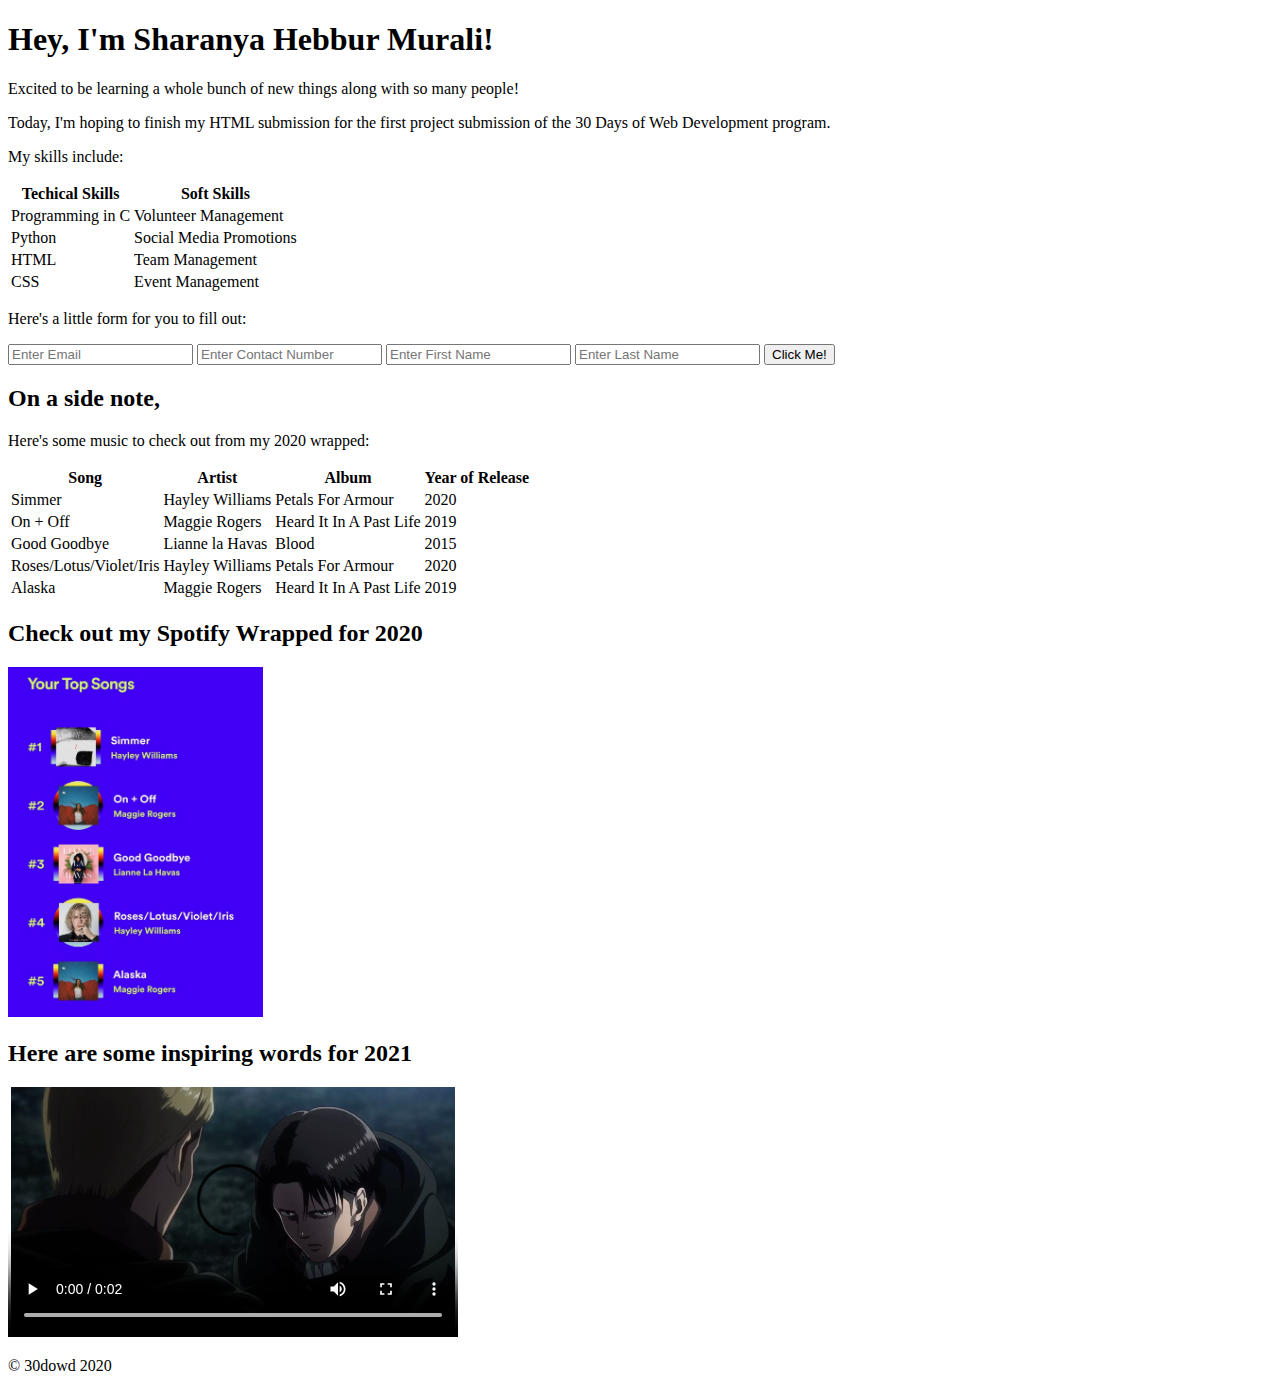
<file: Project_1/30dowdhtml/index.html>
<!DOCTYPE html>
<html>
    <head>
        <meta charset="UTF-8">
        <title>Sharanyahm-HTML</title>
    </head>
    <header>
        <h1>Hey, I'm Sharanya Hebbur Murali!</h1>
        <p>Excited to be learning a whole bunch of new things along with so many people!</p>
        <p>Today, I'm hoping to finish my HTML submission for the first project submission of the 30 Days of Web Development program.</p>
    </header>
    <body>
        <p>My skills include:</p>
        <table>
            <thead>
                <tr>
                    <th>Techical Skills</th>
                    <th>Soft Skills</th>
                </tr>
            </thead>
            <tbody>
                <tr>
                    <td>Programming in C</td>
                    <td>Volunteer Management</td>
                </tr>
                <tr>
                    <td>Python</td>
                    <td>Social Media Promotions</td>
                </tr>
                <tr>
                    <td>HTML</td>
                    <td>Team Management</td>
                </tr>
                <tr>
                    <td>CSS</td>
                    <td>Event Management</td>
                </tr>
            </tbody>
        </table>
        <p>Here's a little form for you to fill out:</p>
        <form>
        <input id="email" type="email" name="email" placeholder="Enter Email">
        <input id="telephone" type="tel" name="telephone" placeholder="Enter Contact Number">
        <input id="firstname" type="text" name="firstname" placeholder="Enter First Name">
        <input id="lastname" type="text" name="lastname" placeholder="Enter Last Name">
        <button type="button" onclick="alert('Thanks for your submission!')">Click Me!</button>
        </form>
        <h2>On a side note,</h2>
        <p>Here's some music to check out from my 2020 wrapped:</p>
        <table>
            <thead>
                <tr>
                    <th>Song</th>
                    <th>Artist</th>
                    <th>Album</th>
                    <th>Year of Release</th>
                </tr>
            </thead>
            <tbody>
                <tr>
                    <td>Simmer</td>
                    <td>Hayley Williams</td>
                    <td>Petals For Armour</td>
                    <td>2020</td>
                </tr>
                <tr>
                    <td>On + Off</td>
                    <td>Maggie Rogers</td>
                    <td>Heard It In A Past Life</td>
                    <td>2019</td>
                </tr>
                <tr>
                    <td>Good Goodbye</td>
                    <td>Lianne la Havas</td>
                    <td>Blood</td>
                    <td>2015</td>
                </tr>
                <tr>
                    <td>Roses/Lotus/Violet/Iris</td>
                    <td>Hayley Williams</td>
                    <td>Petals For Armour</td>
                    <td>2020</td>
                </tr>
                <tr>
                    <td>Alaska</td>
                    <td>Maggie Rogers</td>
                    <td>Heard It In A Past Life</td>
                    <td>2019</td>
                </tr>
            </tbody>
        </table>
        <h2>Check out my Spotify Wrapped for 2020</h2>
        <img src="images/image.jpg" alt="Spotify-wrapped-2020" width="255px" height="350px">
        <h2>Here are some inspiring words for 2021</h2>
        <video width="450" height="250" controls>
            <source src="videos/shiganshina-scene.mp4" type="video/mp4" >
        </video>
    </body>
    <footer>
        <p>&copy 30dowd 2020</p>
    </footer>
</html>
</file>
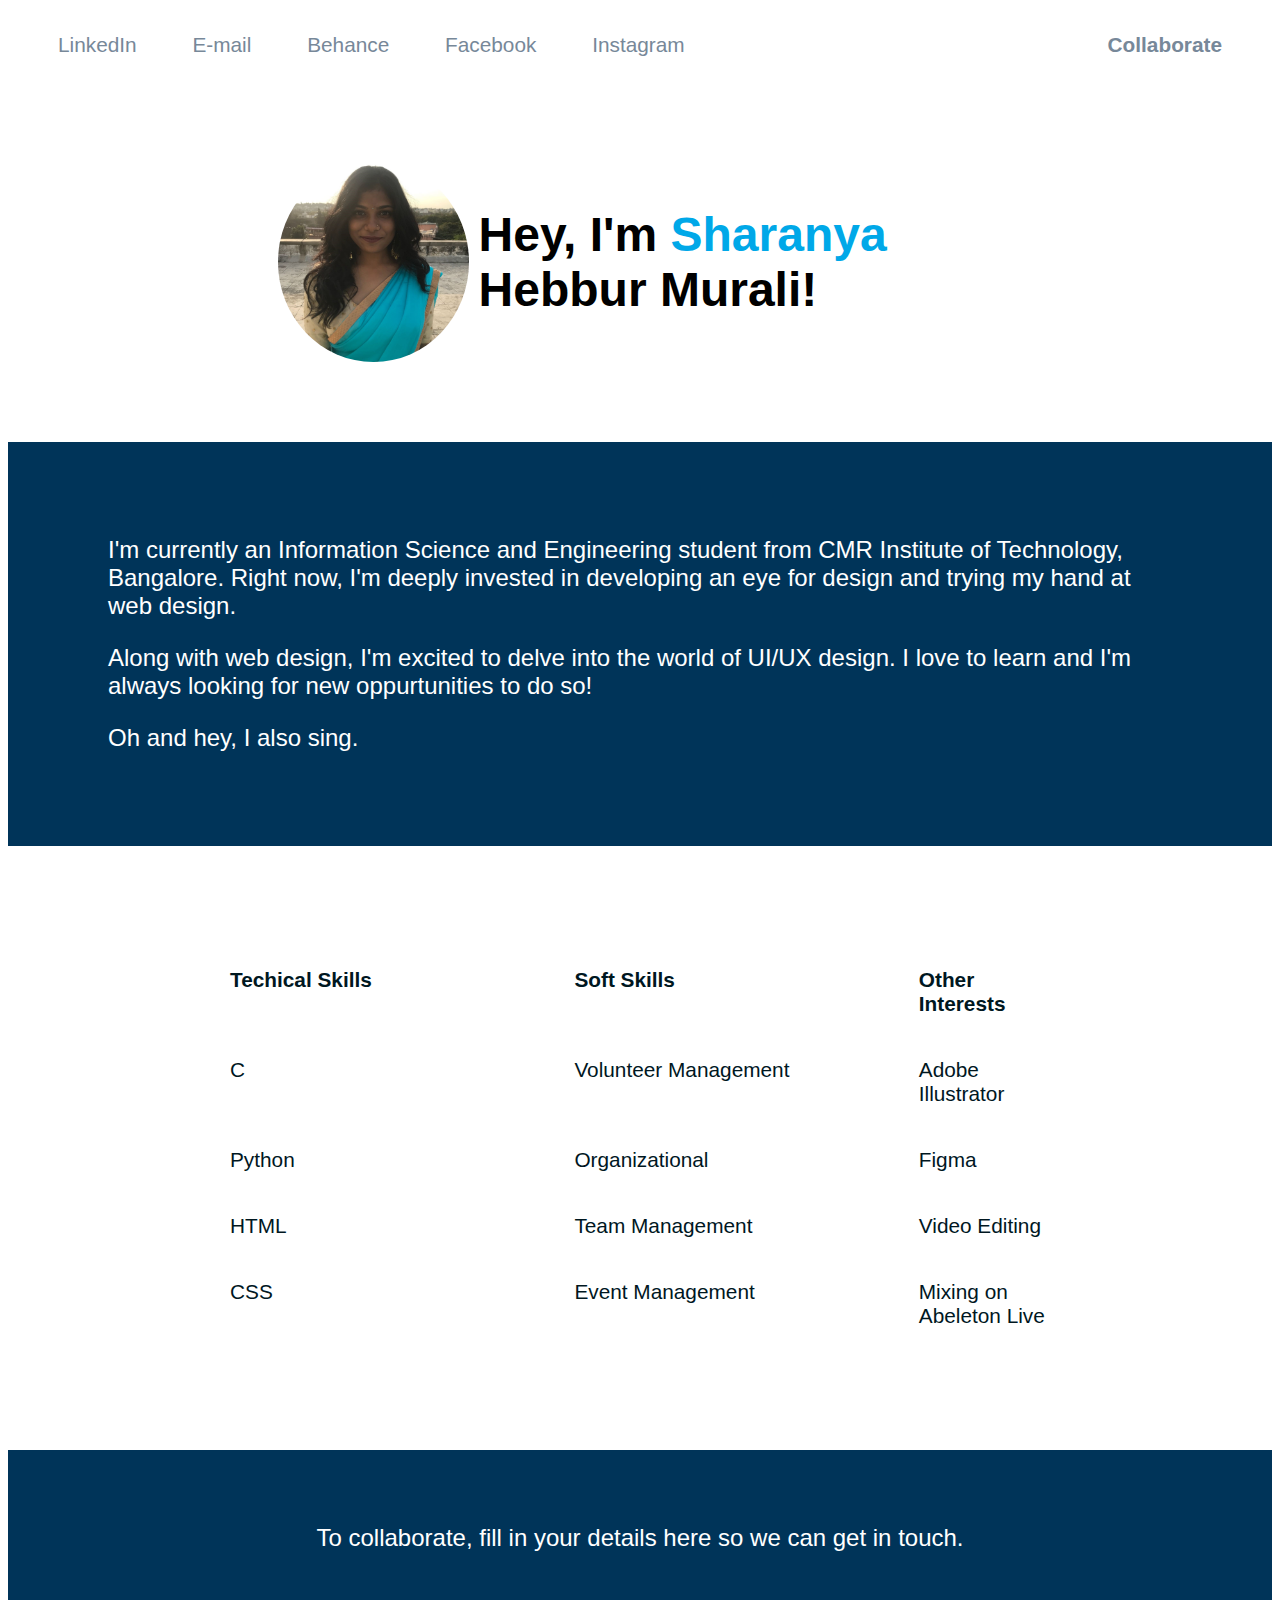
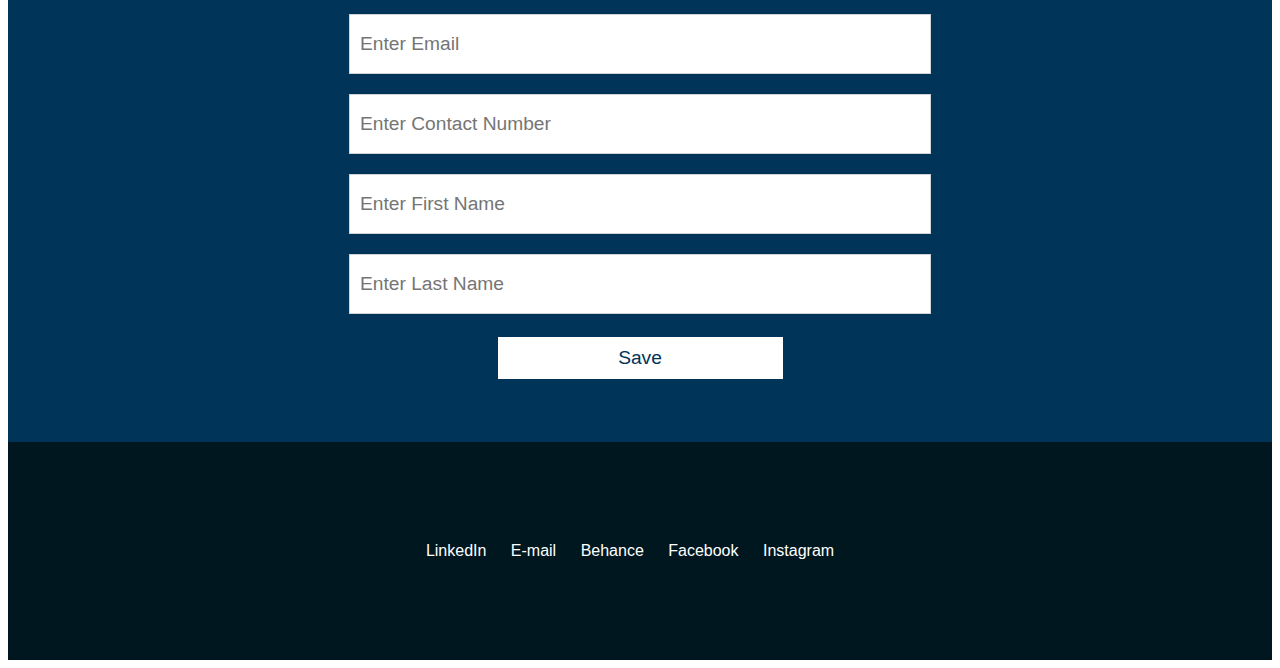
<file: Project_2/30dowdCSS/index.html>
<!DOCTYPE html>
<html>
    <head>
        <meta charset="UTF-8">
        <title>Sharanyahmurali</title>
        <link rel="stylesheet" href="CSS/index.css">
    </head>
    <header>
        <nav>
            <a href="#">LinkedIn</a>
            <a href="#">E-mail</a>
            <a href="#">Behance</a>
            <a href="#">Facebook</a>
            <a href="#">Instagram</a>
            <div class="butt">
                <a href="#collab">Collaborate</a>
            </div>
        </nav>
    </header>
    <body>
        <div class="container1">
            <img class="profilepic" src="images/me.jpg" alt="Portfolio-profile-picture">
            <h1>Hey, I'm <span>Sharanya</span> Hebbur Murali!</h1>
        </div>
        <div class="container2">
            <p>I'm currently an Information Science and Engineering student from CMR Institute of Technology, Bangalore. Right now, I'm deeply invested in developing an eye for design and trying my hand at web design.</p>
            <p>
            Along with web design, I'm excited to delve into the world of UI/UX design. I love to learn and I'm always looking for new oppurtunities to do so!</p>
            <p>Oh and hey, I also sing.</p>
        </div>
        <div class="container3"> 
            <table>
                <thead>
                    <tr>
                        <th class="techskl">Techical Skills</th>
                        <th class="softskl">Soft Skills</th>
                        <th class="otherskl">Other Interests</th>
                    </tr>
                </thead>
                <tbody>
                    <tr>
                        <td> C</td>
                        <td>Volunteer Management</td>
                        <td>Adobe Illustrator</td>
                    </tr>
                    <tr>
                        <td>Python</td>
                        <td>Organizational</td>
                        <td>Figma</td>
                    </tr>
                    <tr>
                        <td>HTML</td>
                        <td>Team Management</td>
                        <td>Video Editing</td>
                    </tr>
                    <tr>
                        <td>CSS</td>
                        <td>Event Management</td>
                        <td>Mixing on Abeleton Live</td>

                     </tr>
                </tbody>
            </table>
        </div>
        <div align="center" class="container4">
            <p>To collaborate, fill in your details here so we can get in touch.</p>
            <form>
            <a id="collab">hidden</a>
            <input id="email" type="email" name="email" placeholder="Enter Email">
            <input id="telephone" type="tel" name="telephone" placeholder="Enter Contact Number">
            <input id="firstname" type="text" name="firstname" placeholder="Enter First Name">
            <input id="lastname" type="text" name="lastname" placeholder="Enter Last Name">
            <button type="button" onclick="alert('Thanks for your submission!')">Save</button>
            </form>
        </div>
       <!-- <h2>On a side note,</h2>
        <p>I'm also a singer/songwriter. While I can't currently share any of my own music with you,<br>here's some music to check out from my 2020 wrapped:</p>
        <table>
            <thead>
                <tr>
                    <th>Song</th>
                    <th>Artist</th>
                    <th>Album</th>
                    <th>Year of Release</th>
                </tr>
            </thead>
            <tbody>
                <tr>
                    <td>Simmer</td>
                    <td>Hayley Williams</td>
                    <td>Petals For Armour</td>
                    <td>2020</td>
                </tr>
                <tr>
                    <td>On + Off</td>
                    <td>Maggie Rogers</td>
                    <td>Heard It In A Past Life</td>
                    <td>2019</td>
                </tr>
                <tr>
                    <td>Good Goodbye</td>
                    <td>Lianne la Havas</td>
                    <td>Blood</td>
                    <td>2015</td>
                </tr>
                <tr>
                    <td>Roses/Lotus/Violet/Iris</td>
                    <td>Hayley Williams</td>
                    <td>Petals For Armour</td>
                    <td>2020</td>
                </tr>
                <tr>
                    <td>Alaska</td>
                    <td>Maggie Rogers</td>
                    <td>Heard It In A Past Life</td>
                    <td>2019</td>
                </tr>
            </tbody>
        </table>
        <img src="images/image.jpg" alt="Spotify-wrapped-2020" width="255px" height="350px">
        <h2>Here are some inspiring words for 2021</h2>
        <video width="450" height="250" controls>
            <source src="videos/shiganshina-scene.mp4" type="video/mp4" >
        </video>-->
    </body>
    <footer>
        <nav>
            <a href="#">LinkedIn</a>
            <a href="#">E-mail</a>
            <a href="#">Behance</a>
            <a href="#">Facebook</a>
            <a href="#">Instagram</a>
        </nav>
    </footer>
</html>
</file>
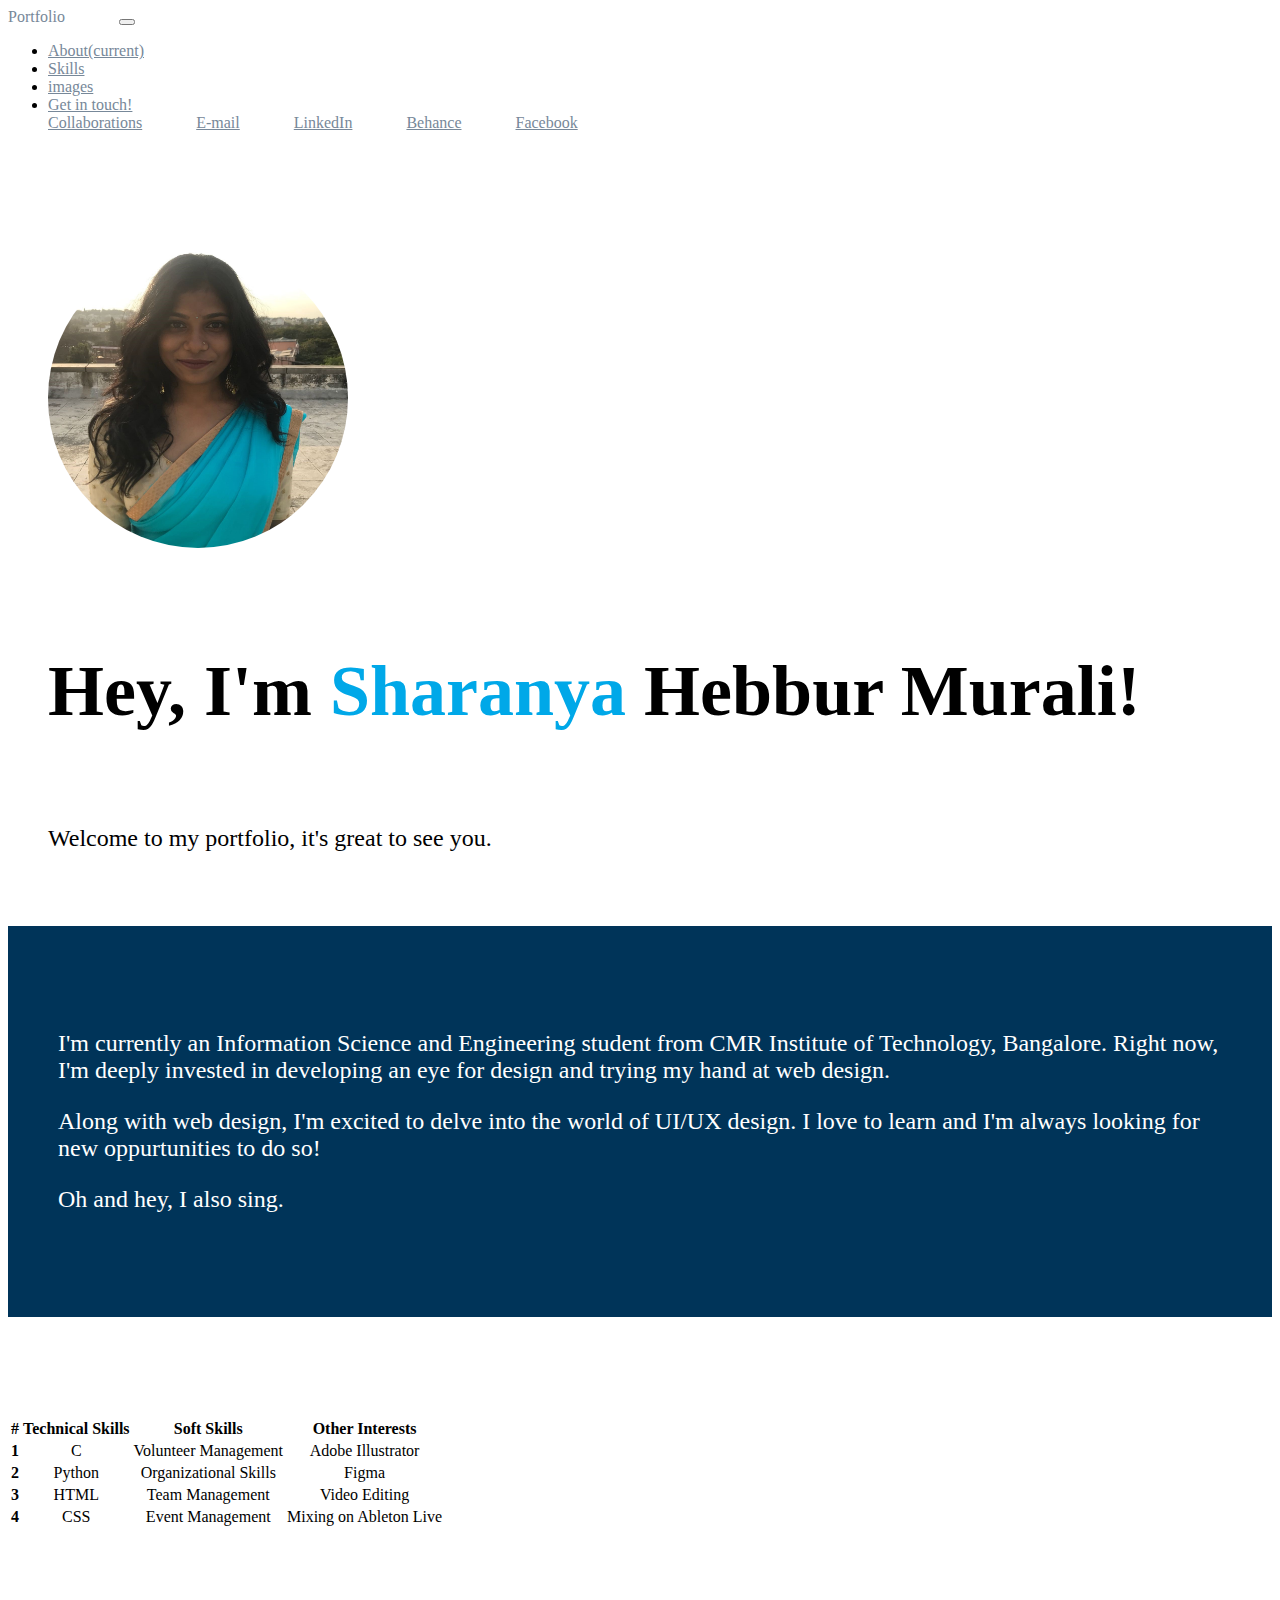
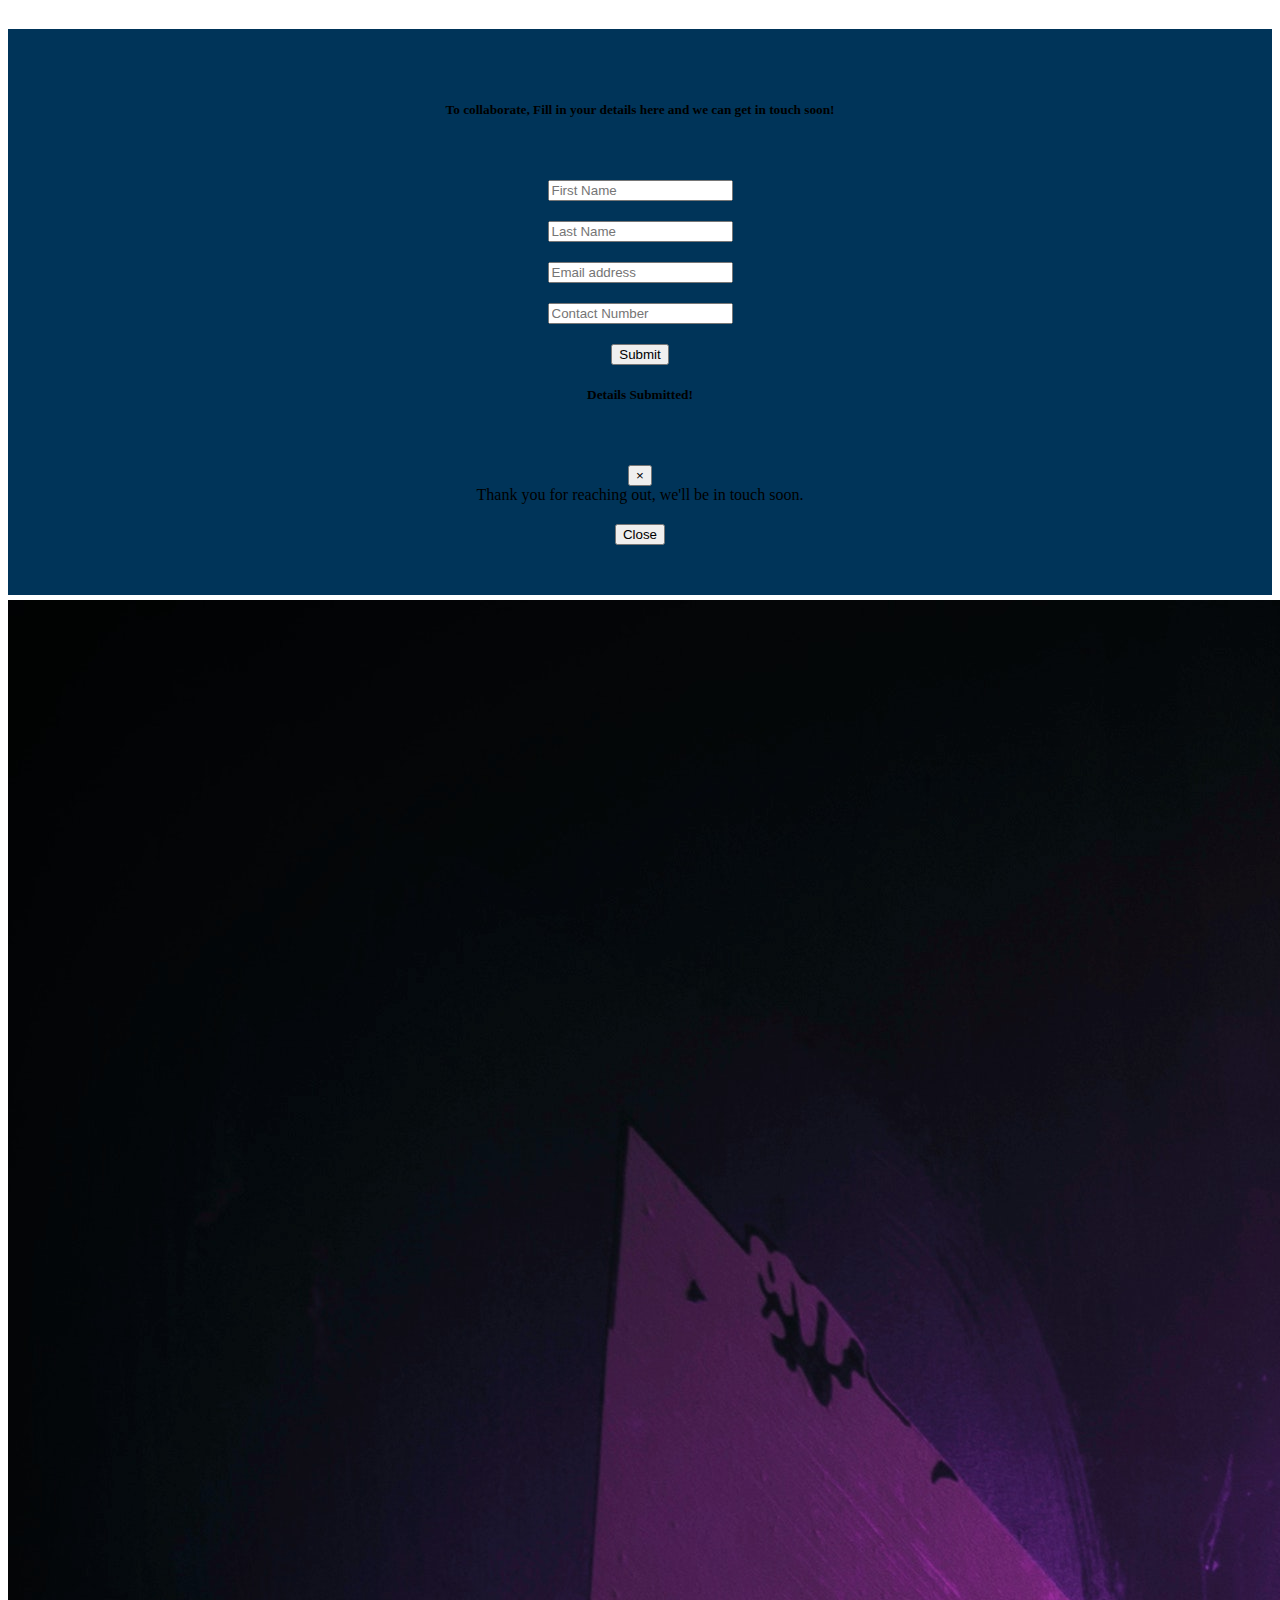
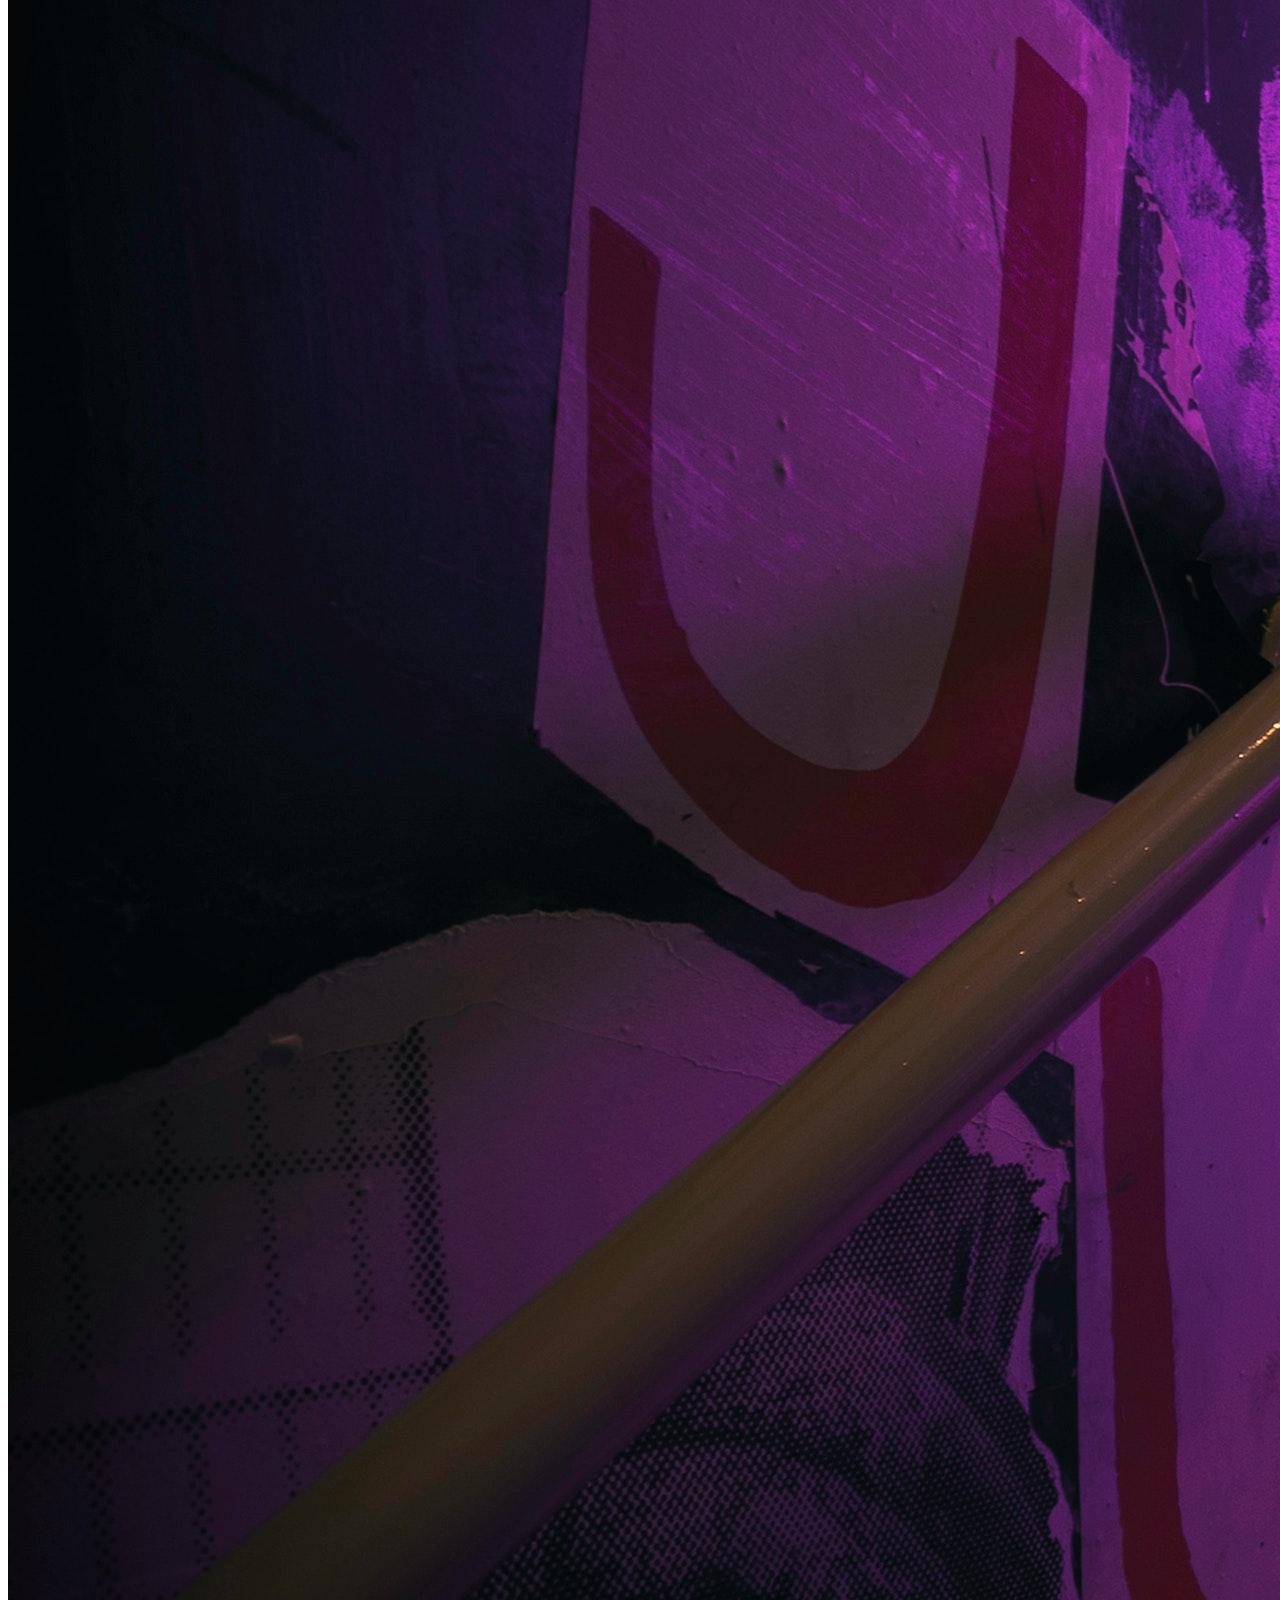
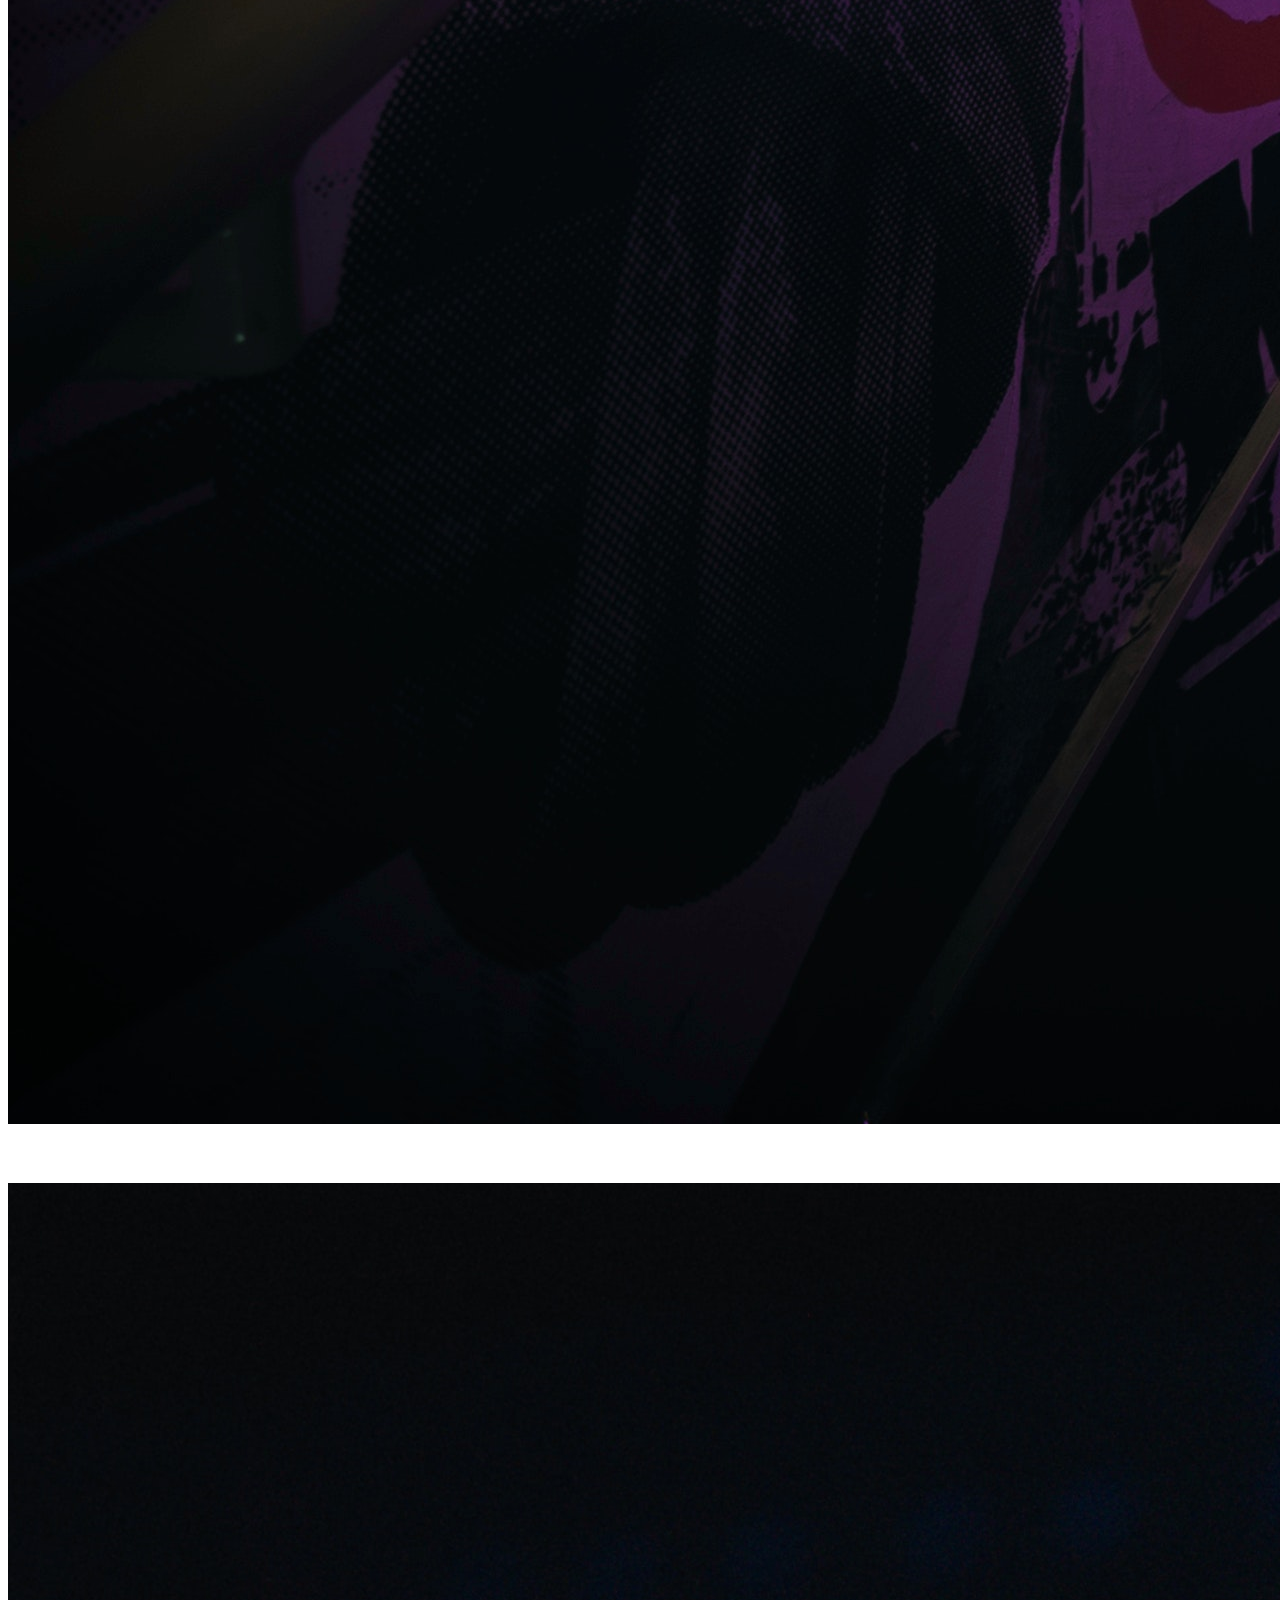
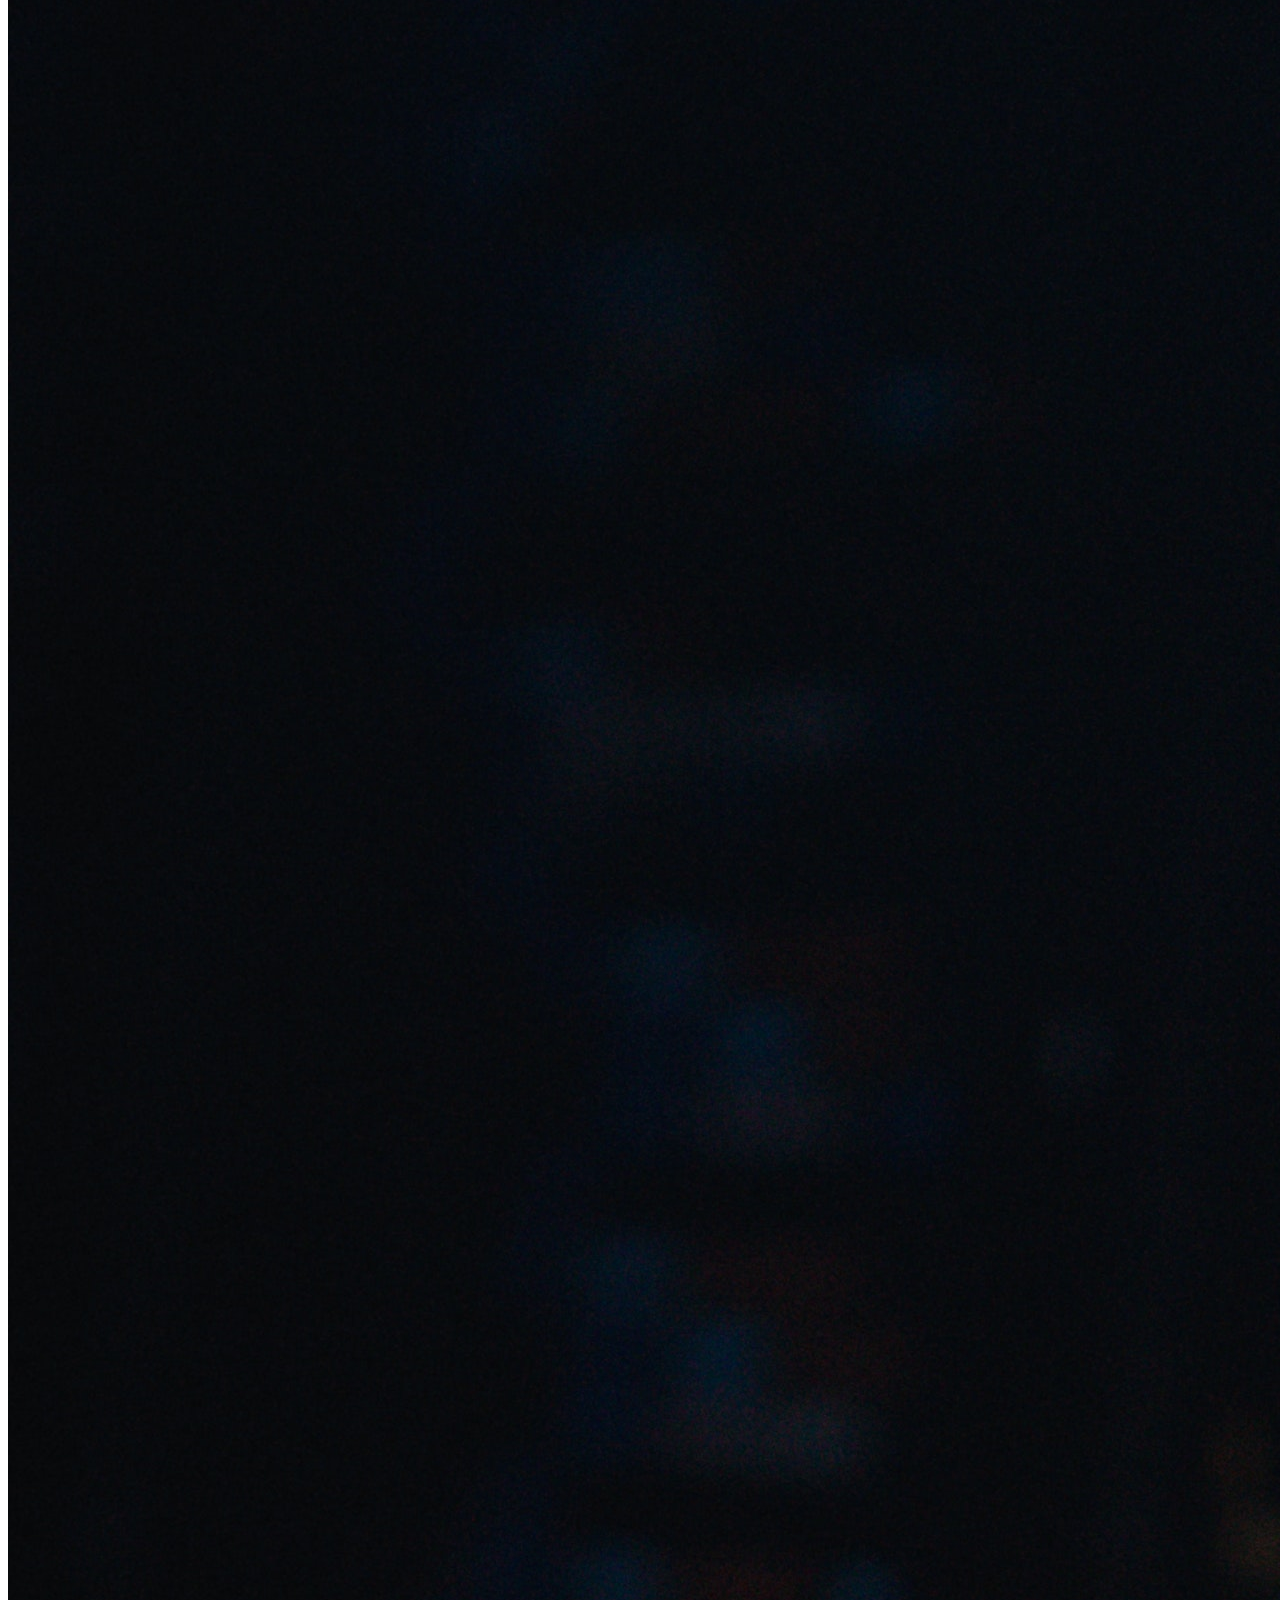
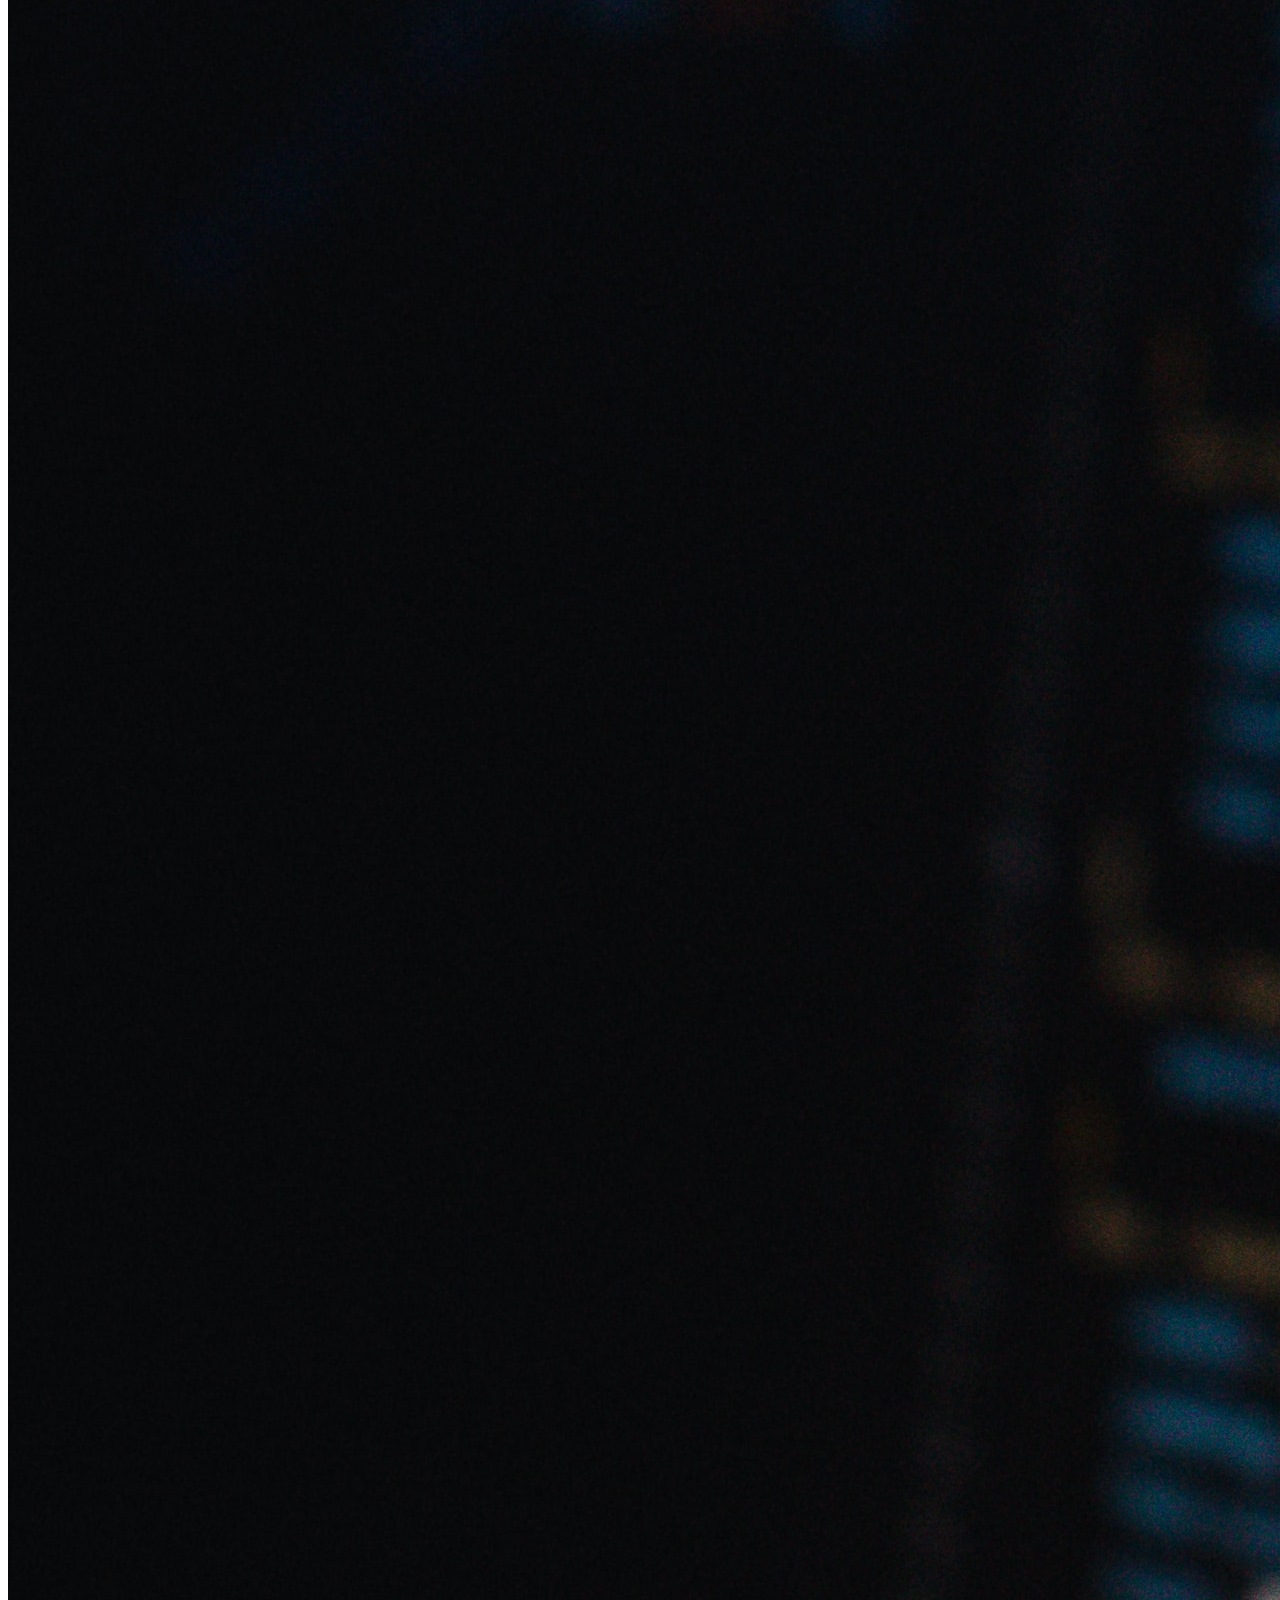
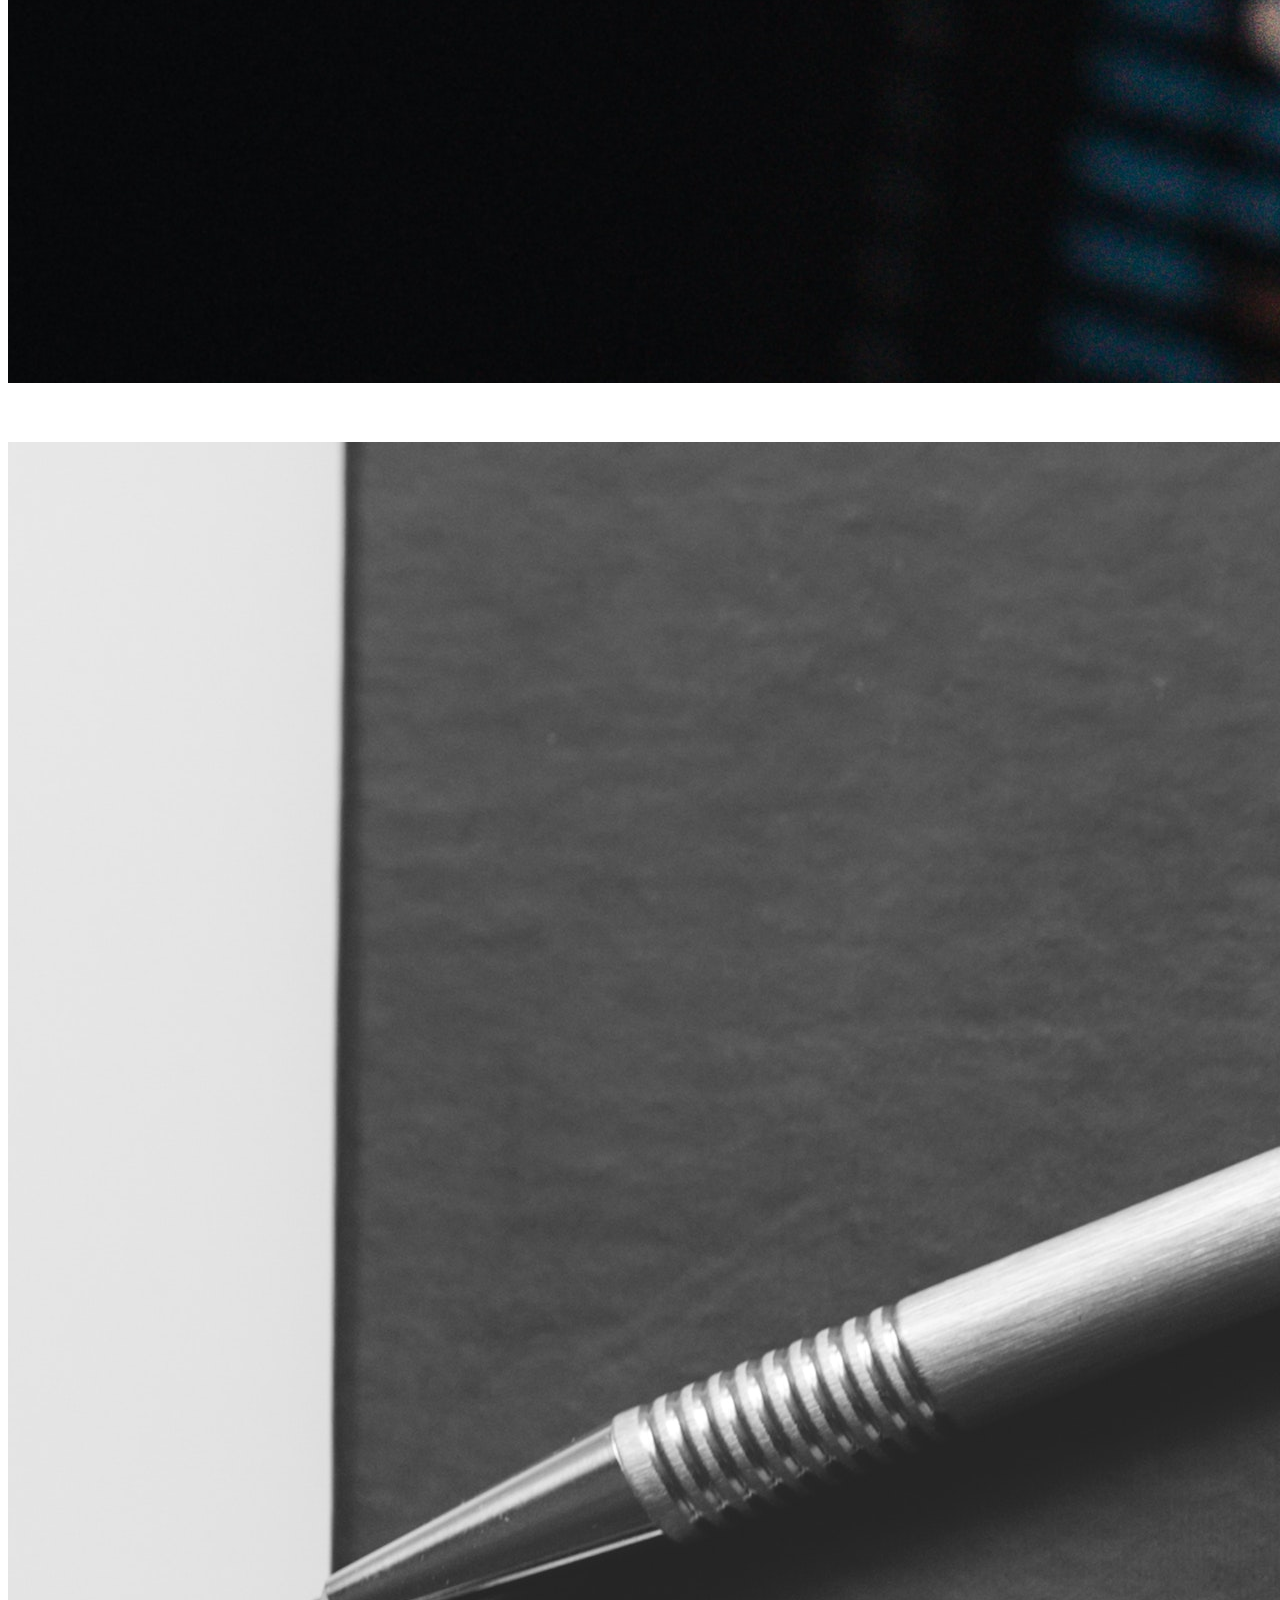
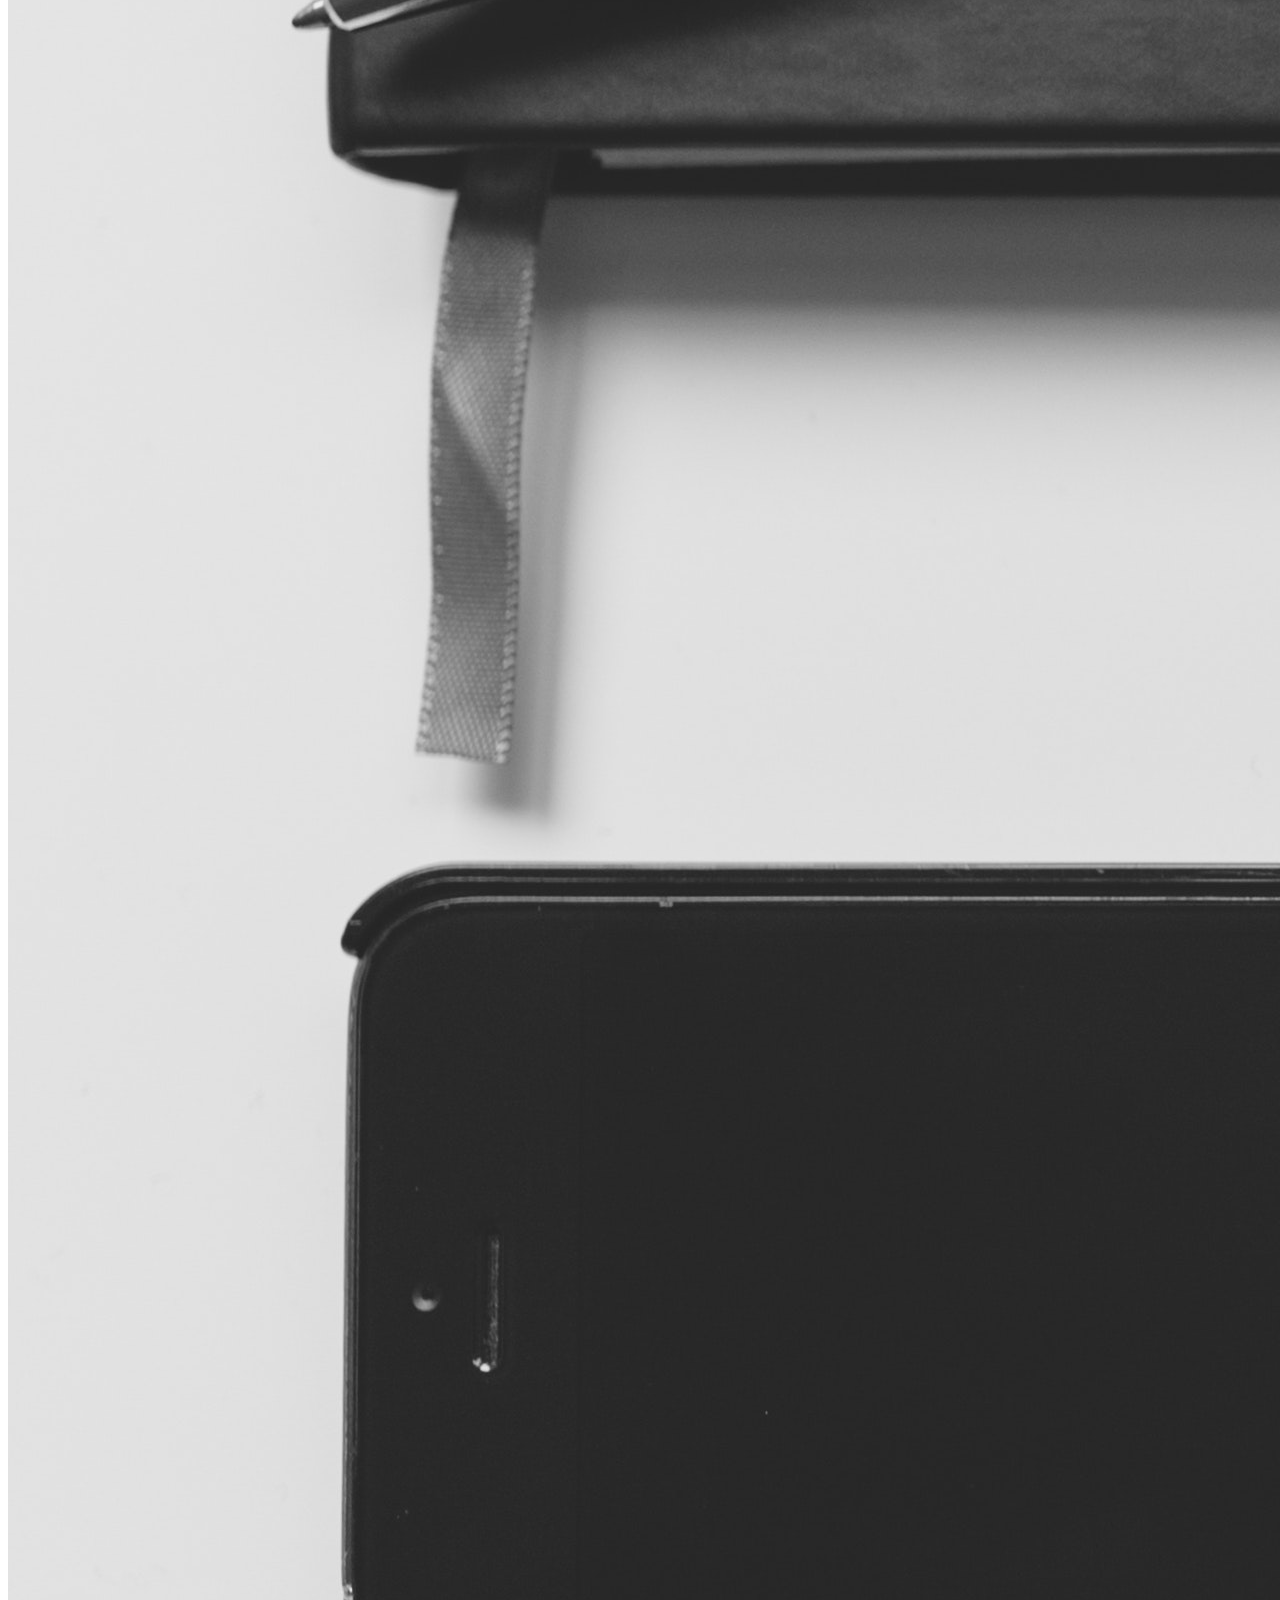
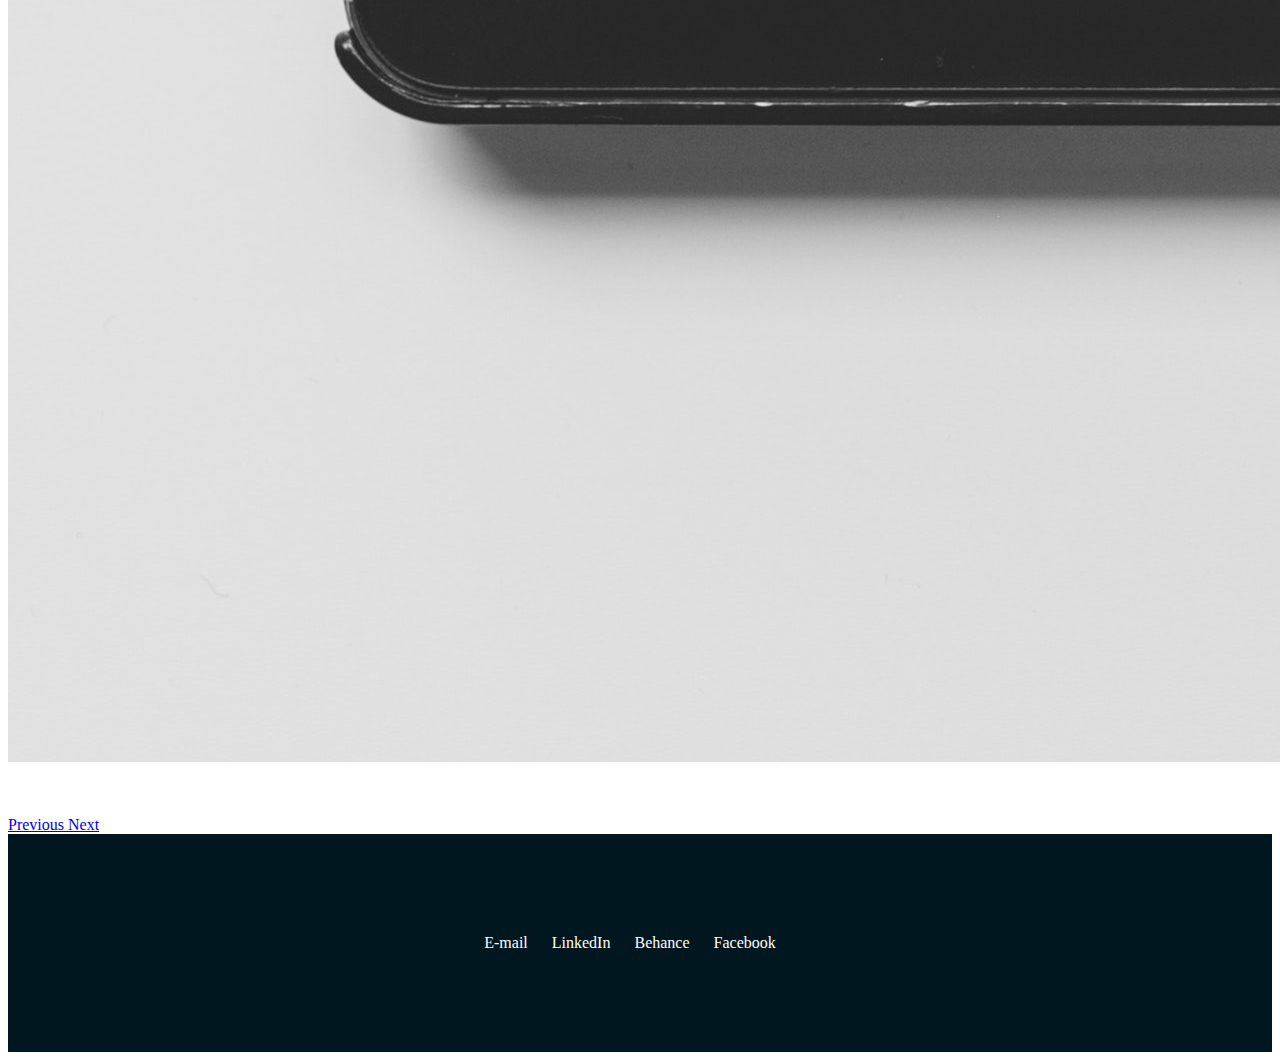
<file: Project_3/30dowd-project3/index.html>
<!doctype html>
<html lang="en">
  <head>
    <!-- Required meta tags -->
    <meta charset="utf-8">
    <meta name="viewport" content="width=device-width, initial-scale=1, shrink-to-fit=no">

    <!-- Bootstrap CSS -->
    <link rel="stylesheet" href="https://cdn.jsdelivr.net/npm/bootstrap@4.5.3/dist/css/bootstrap.min.css" integrity="sha384-TX8t27EcRE3e/ihU7zmQxVncDAy5uIKz4rEkgIXeMed4M0jlfIDPvg6uqKI2xXr2" crossorigin="anonymous">
    <link rel="stylesheet" href="CSS/new.css">
    <title>Sharanyahmurali</title>
  </head>
  <body><a id="about"></a>
      <header>
          <nav class="navbar fixed-top navbar-expand-lg navbar-light bg-light">
             <a class="navbar-brand">Portfolio</a>
                <button class="navbar-toggler" type="button" data-toggle="collapse" data-target="#navbarSupportedContent" aria-controls="navbarSupportedContent" aria-expanded="false" aria-label="Toggle navigation">
                    <span class="navbar-toggler-icon pull-right"></span>
                </button>

                <div class="collapse navbar-collapse justify-content-end" id="navbarSupportedContent">
                    <ul class="navbar-nav">
                        <li class="nav-item d-flex justify-content-center">
                            <a class="nav-link" href="#about">About<span class="sr-only">(current)</span></a>
                        </li>
                        <li class="nav-item d-flex justify-content-center">
                            <a class="nav-link" href="#skills">Skills</a>
                        </li>
                        <li class="nav-item d-flex justify-content-center">
                            <a class="nav-link" href="#images">images</a>
                        </li>
                        <li class="nav-item dropdown d-flex justify-content-center">
                            <a class="nav-link dropdown-toggle" href="#" id="navbarDropdown" role="button" data-toggle="dropdown" aria-haspopup="true" aria-expanded="false">
                            Get in touch!
                            </a>
                            <div class="dropdown-menu" aria-labelledby="navbarDropdown">
                                <a class="dropdown-item" href="#collab">Collaborations</a>
                                <a class="dropdown-item" href="#links">E-mail</a>
                                <a class="dropdown-item" href="#links">LinkedIn</a>
                                <a class="dropdown-item" href="#links">Behance</a>
                                <a class="dropdown-item" href="#links">Facebook</a>
                            </div>
                        </li>
                    </ul>
                </div>
            </nav>
        </header>
        <main>
            <div class="container-fluid container1">
                <div class="row text-center">
                    <div class="col-md-3">
                        <img class="profilepic" class="img-fluid" src="images/me.jpg" alt="Portfolio-profile-picture">
                    </div>
                    <div class="col-md-9 text-center">
                        <h1 >Hey, I'm <span>Sharanya</span> Hebbur Murali!</h1><div class="tinytext"><p>Welcome to my portfolio, it's great to see you.</p></div>
                    </div>
                </div>
            </div>
            <div class=" container-fluid container2 shadow mb-5">
                <p>I'm currently an Information Science and Engineering student from CMR Institute of Technology, Bangalore. Right now, I'm deeply invested in developing an eye for design and trying my hand at web design.</p>
                <p>
                Along with web design, I'm excited to delve into the world of UI/UX design. I love to learn and I'm always looking for new oppurtunities to do so!</p>
                <p>Oh and hey, I also sing.</p><a id="skills"></a>
            </div>
            <div class="container-fluid container3">
                <table class="table"><a id="skills"></a>
                    <thead>
                      <tr>
                        <th scope="col">#</th>
                        <th scope="col">Technical Skills</th>
                        <th scope="col">Soft Skills</th>
                        <th scope="col">Other Interests</th>
                      </tr>
                    </thead>
                    <tbody>
                      <tr>
                        <th scope="row">1</th>
                        <td>C</td>
                        <td>Volunteer Management</td>
                        <td>Adobe Illustrator</td>
                      </tr>
                      <tr>
                        <th scope="row">2</th>
                        <td>Python</td>
                        <td>Organizational Skills</td>
                        <td>Figma</td>
                      </tr>
                      <tr>
                        <th scope="row">3</th>
                        <td>HTML</td>
                        <td>Team Management</td>
                        <td>Video Editing</td>
                      </tr>
                      <tr>
                        <th scope="row">4</th>
                        <td>CSS</td>
                        <td>Event Management</td>
                        <td>Mixing on Ableton Live</td>
                      </tr>
                    </tbody>
                  </table><a id="collab"></a>
            </div>
            <div align="center" class="container-fluid container4 shadow mb-5">
                <h5 class="text-light">To collaborate, Fill in your details here and we can get in touch soon!</h5>
                <form>
                    <div class="form-group">
                        <input placeholder="First Name" type="text" class="form-control form-control-lg" id="first-name">
                    </div>
                    <div class="form-group">
                        <input placeholder="Last Name" type="text" class="form-control form-control-lg" id="last-name">
                    </div>
                    <div class="form-group">
                        <input placeholder="Email address" type="email" class="form-control form-control-lg" id="email-address" aria-describedby="emailHelp">
                    </div>
                    <div class="form-group">
                        <input placeholder="Contact Number" type="tel" class="form-control form-control-lg" id="contact-number">
                    </div>
                    <button type="submit" class="btn btn-outline-light" data-toggle="modal" data-target="#submit">Submit</button>
                    <div class="modal fade" id="submit" tabindex="-1" role="dialog" aria-labelledby="exampleModalLabel" aria-hidden="true">
                        <div class="modal-dialog" role="document">
                          <div class="modal-content">
                            <div class="modal-header">
                              <h5 class="modal-title" id="exampleModalLabel">Details Submitted!</h5>
                              <button type="button" class="close" data-dismiss="modal" aria-label="Close">
                                <span aria-hidden="true">&times;</span>
                              </button>
                            </div>
                            <div class="modal-body">
                              Thank you for reaching out, we'll be in touch soon.
                            </div>
                            <div class="modal-footer">
                              <button type="button" class="btn btn-primary" data-dismiss="modal">Close</button>
                            </div>
                          </div>
                        </div>
                      </div>
                      
                </form>
            </div>
            <div class="container-fluid container5"><a id="images"></a>
                <div id="carouselInterval" class="carousel slide h-25 w-100" data-ride="carousel">
                    <div class="carousel-inner">
                      <div class="carousel-item active" data-interval="10000">
                        <img src="images/nothing.jpg" class="d-block w-100" alt="neon-sign">
                      </div>
                      <div class="carousel-item" data-interval="2000">
                        <img src="images/code.jpg" class="d-block w-100" alt="css-file">
                      </div>
                      <div class="carousel-item">
                        <img src="images/desk.jpg" class="d-block w-100" alt="organized-desk">
                      </div>
                    </div>
                    <a class="carousel-control-prev" href="#carouselInterval" role="button" data-slide="prev">
                      <span class="carousel-control-prev-icon" aria-hidden="true"></span>
                      <span class="sr-only">Previous</span>
                    </a>
                    <a class="carousel-control-next" href="#carouselInterval" role="button" data-slide="next">
                      <span class="carousel-control-next-icon" aria-hidden="true"></span>
                      <span class="sr-only">Next</span>
                    </a>
                </div> 
            </div>
        </main>
        <footer>
            <div class="container-fluid container6">
                <nav>
                    <a href="#">E-mail</a>
                    <a href="#">LinkedIn</a>
                    <a href="#">Behance</a>
                    <a href="#">Facebook</a><a id="links"></a>
                </nav>
            </div>
        </footer>
            
        
        <!-- Optional JavaScript; choose one of the two! -->

        <!-- Option 1: jQuery and Bootstrap Bundle (includes Popper) -->
        <script src="https://code.jquery.com/jquery-3.5.1.slim.min.js" integrity="sha384-DfXdz2htPH0lsSSs5nCTpuj/zy4C+OGpamoFVy38MVBnE+IbbVYUew+OrCXaRkfj" crossorigin="anonymous"></script>
        <script src="https://cdn.jsdelivr.net/npm/bootstrap@4.5.3/dist/js/bootstrap.bundle.min.js" integrity="sha384-ho+j7jyWK8fNQe+A12Hb8AhRq26LrZ/JpcUGGOn+Y7RsweNrtN/tE3MoK7ZeZDyx" crossorigin="anonymous"></script>

        <!-- Option 2: jQuery, Popper.js, and Bootstrap JS
        <script src="https://code.jquery.com/jquery-3.5.1.slim.min.js" integrity="sha384-DfXdz2htPH0lsSSs5nCTpuj/zy4C+OGpamoFVy38MVBnE+IbbVYUew+OrCXaRkfj" crossorigin="anonymous"></script>
        <script src="https://cdn.jsdelivr.net/npm/popper.js@1.16.1/dist/umd/popper.min.js" integrity="sha384-9/reFTGAW83EW2RDu2S0VKaIzap3H66lZH81PoYlFhbGU+6BZp6G7niu735Sk7lN" crossorigin="anonymous"></script>
        <script src="https://cdn.jsdelivr.net/npm/bootstrap@4.5.3/dist/js/bootstrap.min.js" integrity="sha384-w1Q4orYjBQndcko6MimVbzY0tgp4pWB4lZ7lr30WKz0vr/aWKhXdBNmNb5D92v7s" crossorigin="anonymous"></script>
        -->
  </body>
</html>
</file>
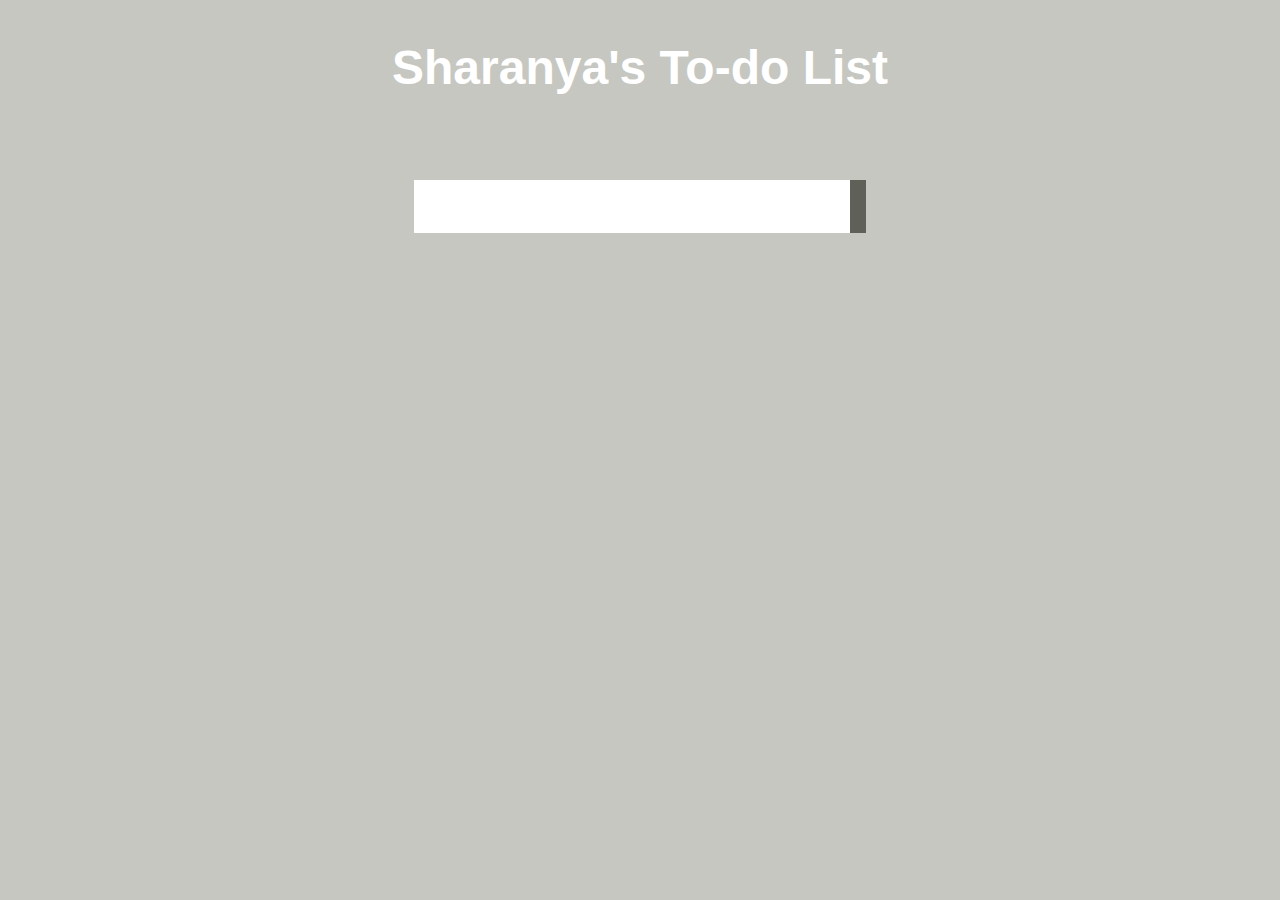
<file: Project_4/30dowd-project4-part1/index.html>
<!DOCTYPE html>
<html lang="en">
<head>
    <meta charset="UTF-8">
    <meta name="viewport" content="width=device-width, initial-scale=1.0">
    <link rel="stylesheet" href="https://cdnjs.cloudflare.com/ajax/libs/font-awesome/5.15.2/css/all.min.css" integrity="sha512-HK5fgLBL+xu6dm/Ii3z4xhlSUyZgTT9tuc/hSrtw6uzJOvgRr2a9jyxxT1ely+B+xFAmJKVSTbpM/CuL7qxO8w==" crossorigin="anonymous" />
    <link rel="stylesheet" href="to-do.css">
    <title>To-Do List</title>
</head>
<body>
    <header>
        <h1>Sharanya's To-do List</h1>
    </header>
    <form>
        <input type="text" class="todo-input">
        <button type="submit" class="todo-button">
            <!-- so cool adds plus symbol from font-awesome-->
            <i class="fas fa-plus"></i>
        </button>
    </form>
    <div class="todo-container">
        <ul class="todo-list"></ul>
    </div>
    <script src="to-do.js"></script>
</body>
</html>
</file>
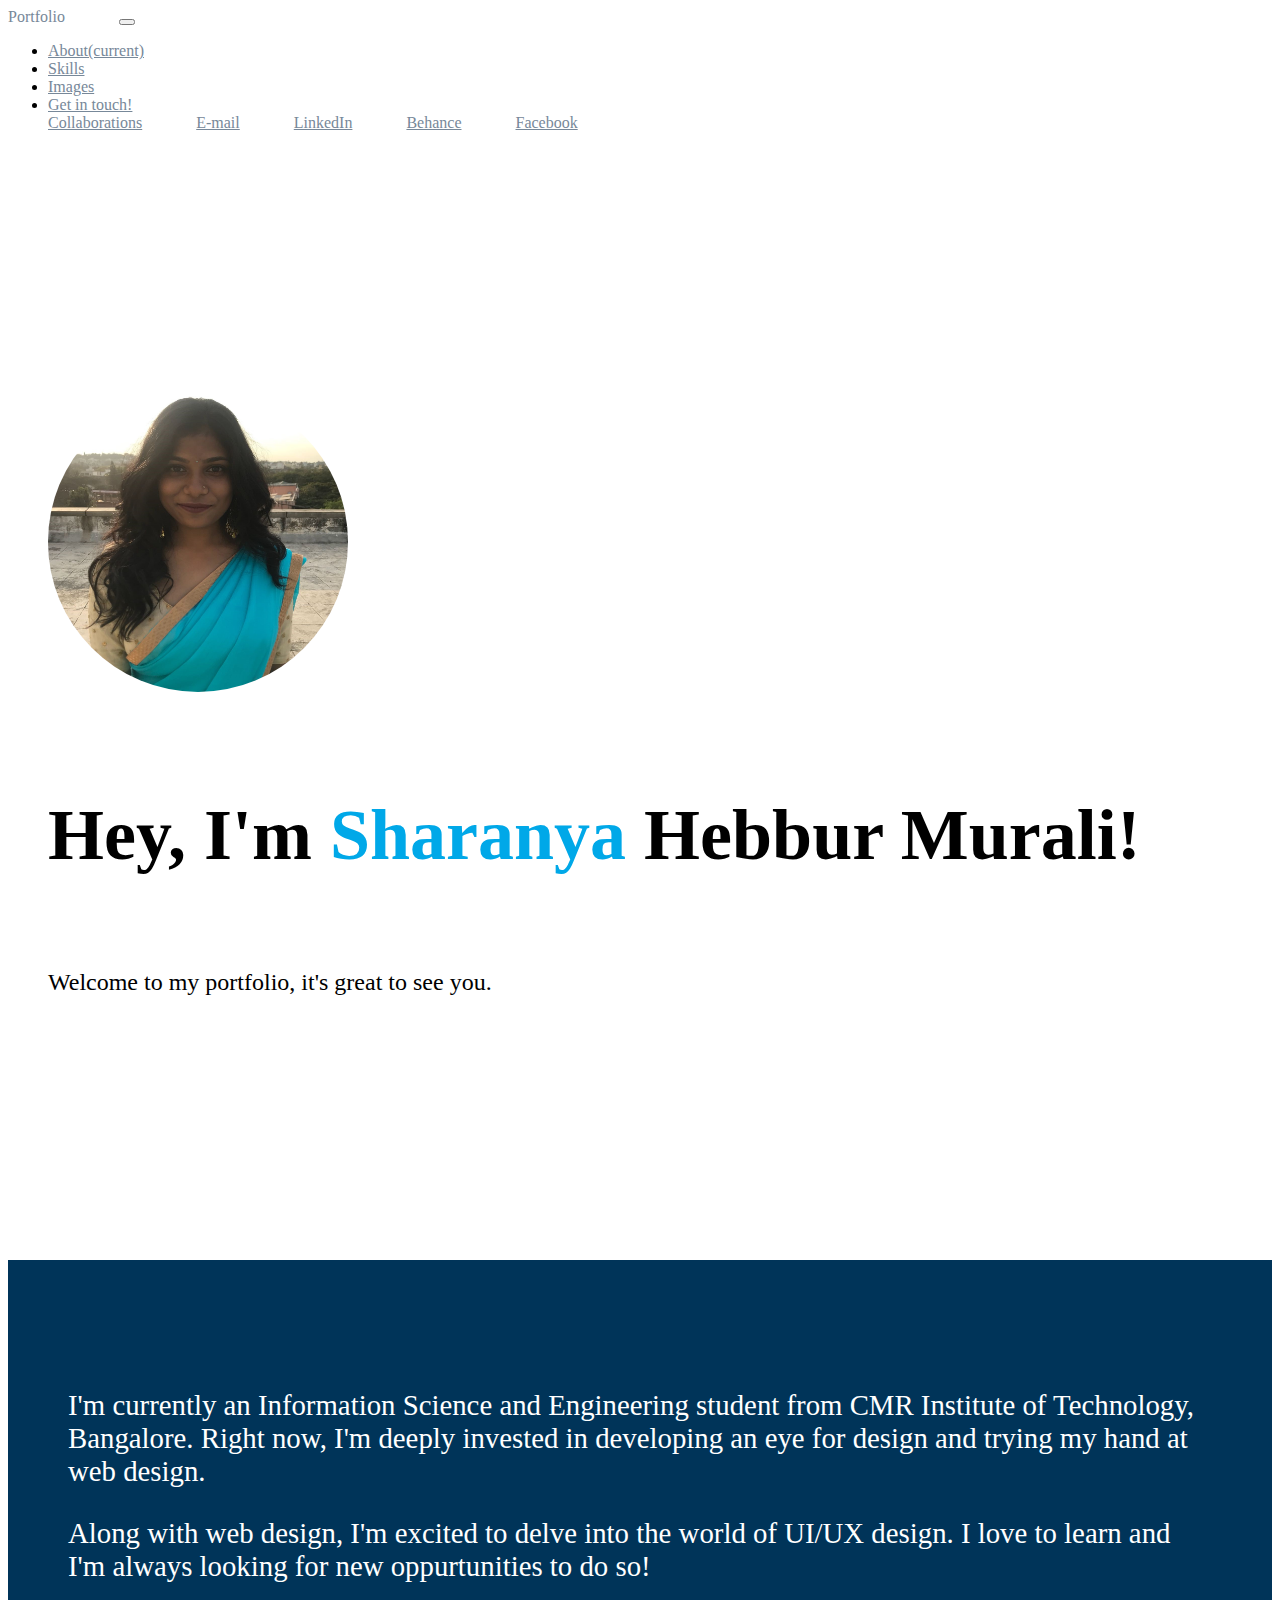
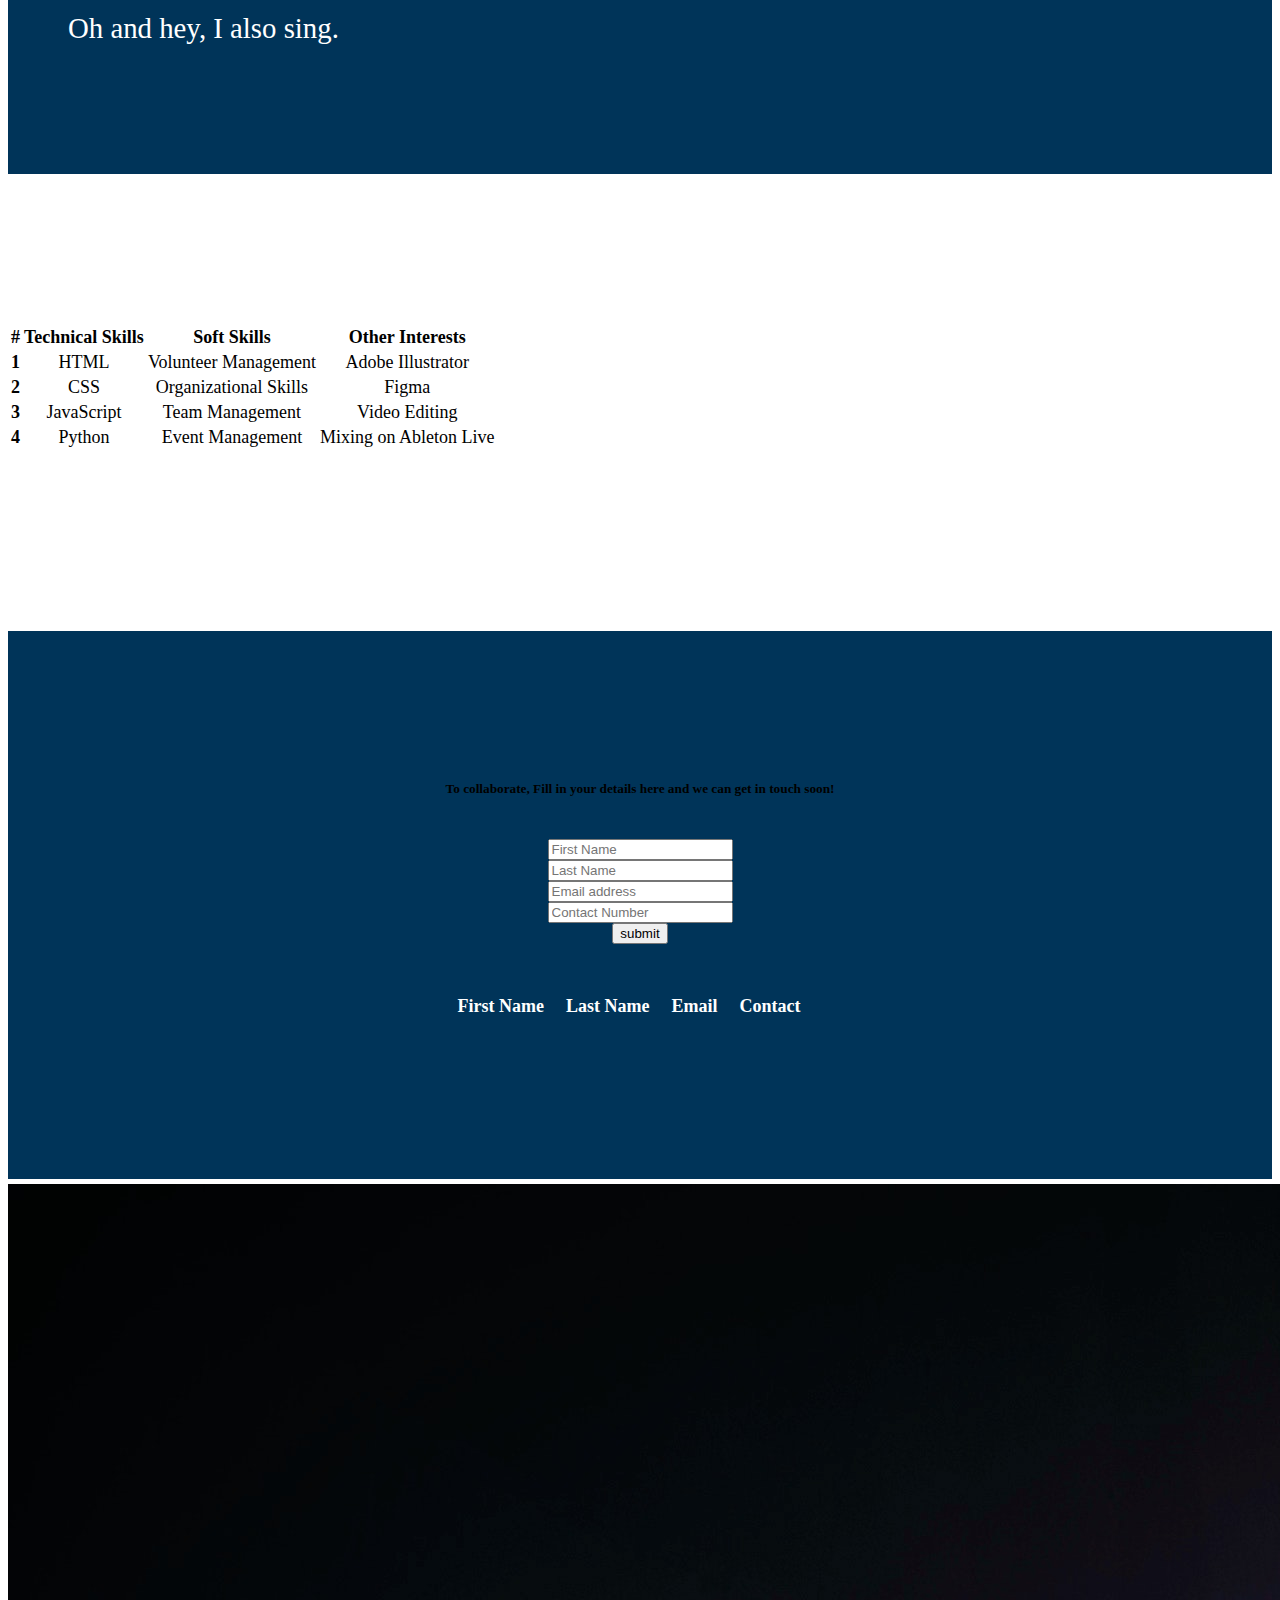
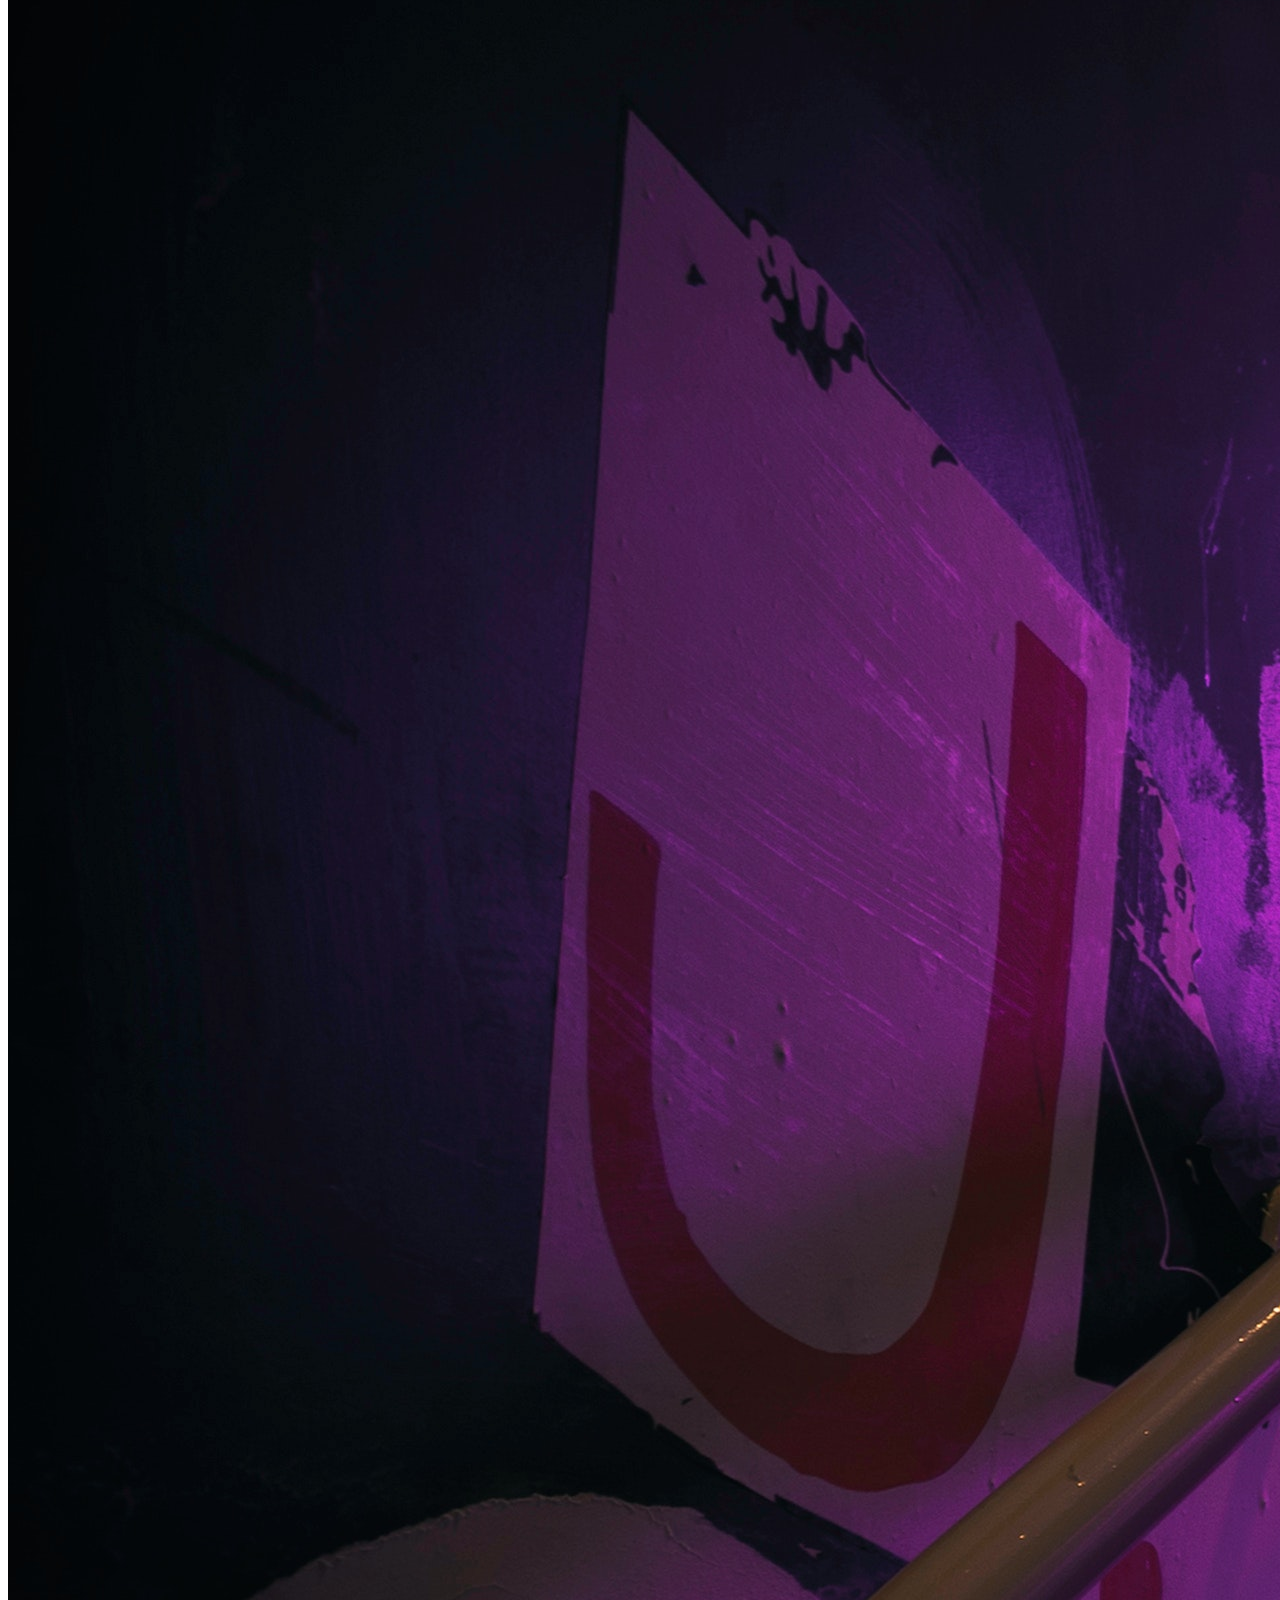
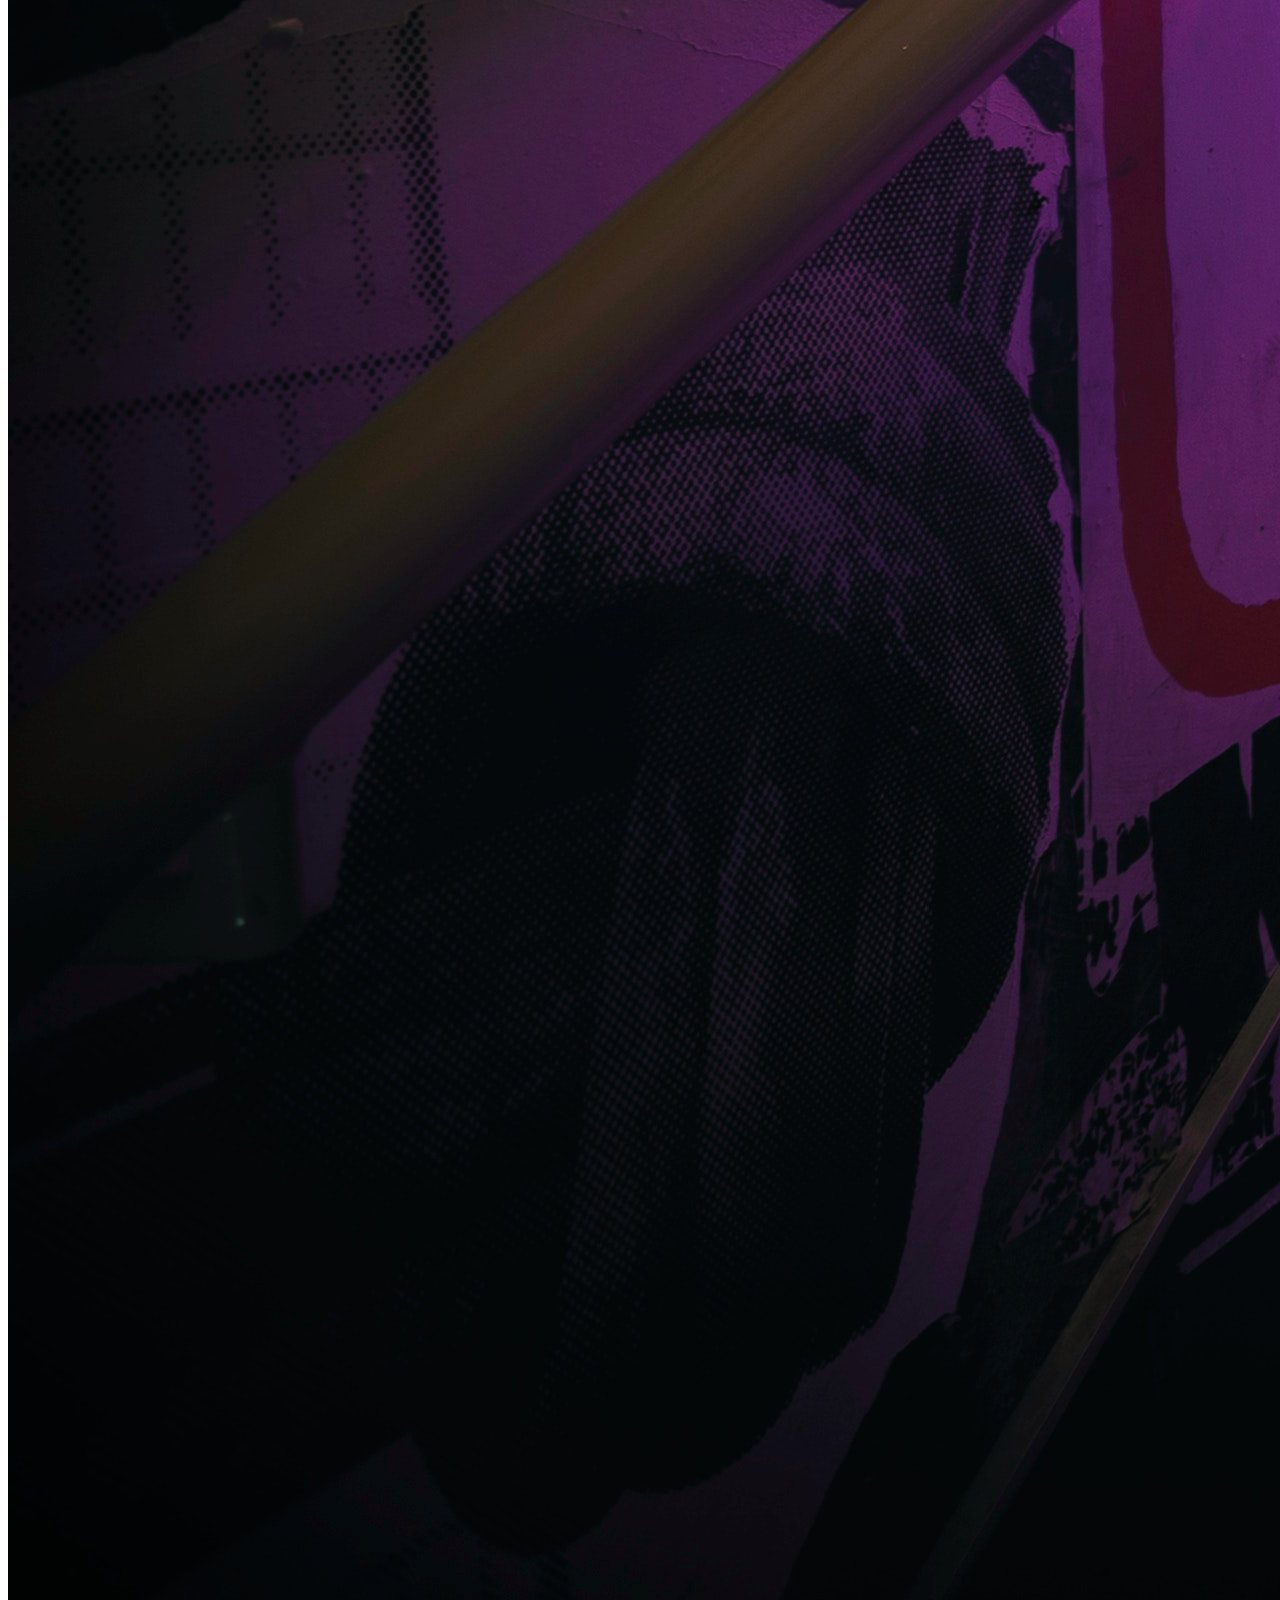
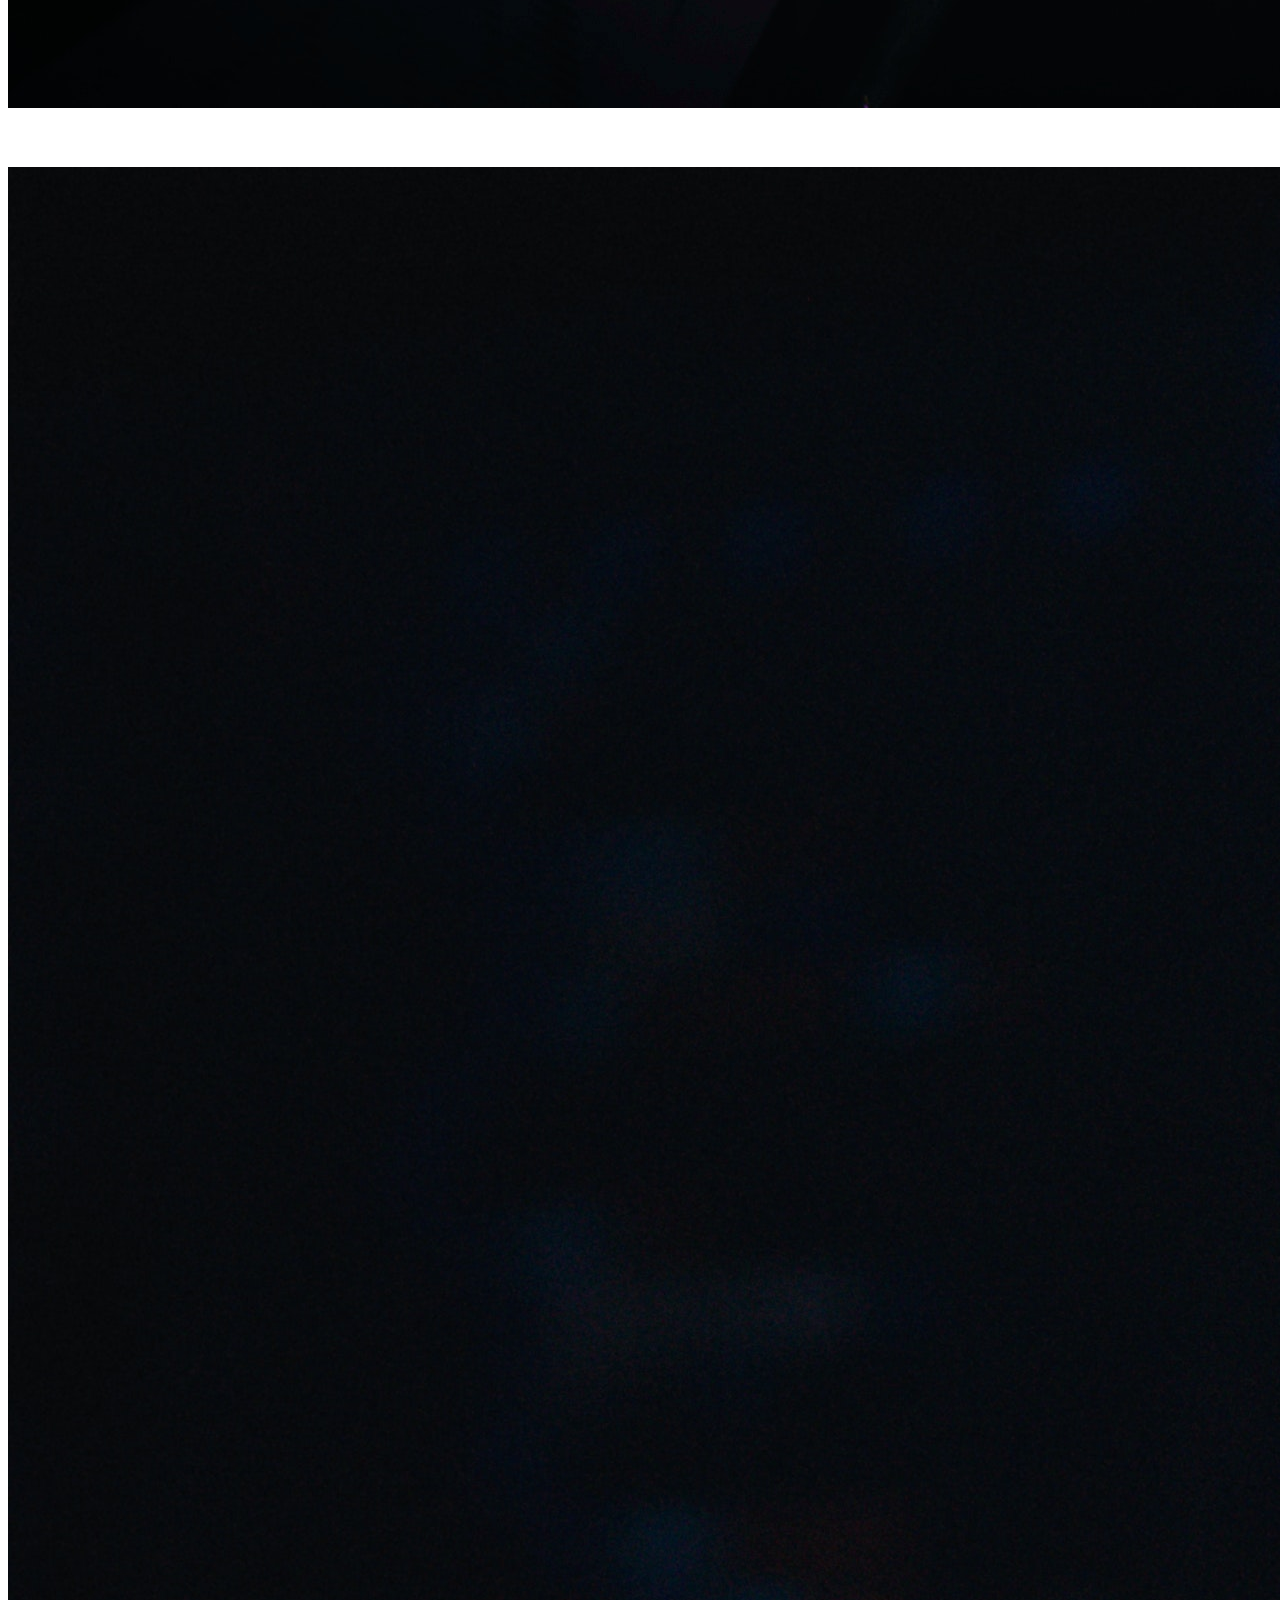
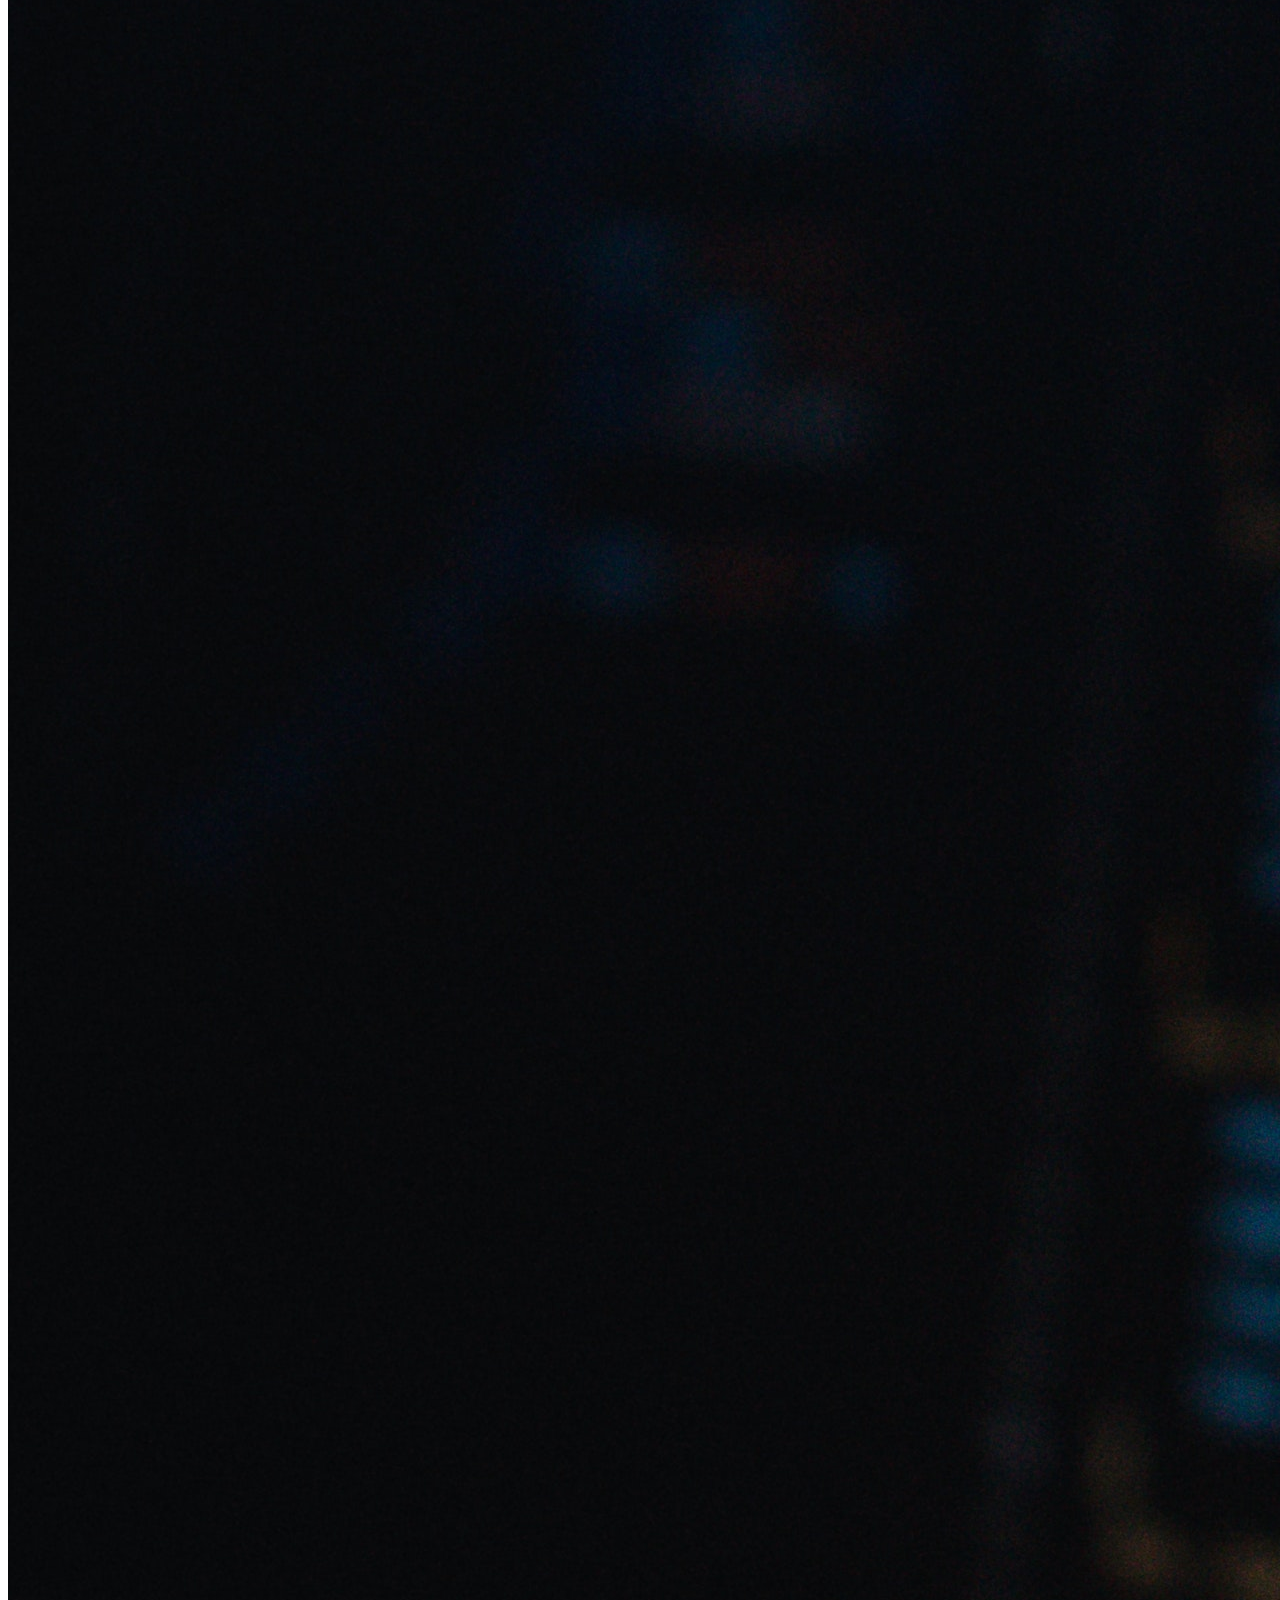
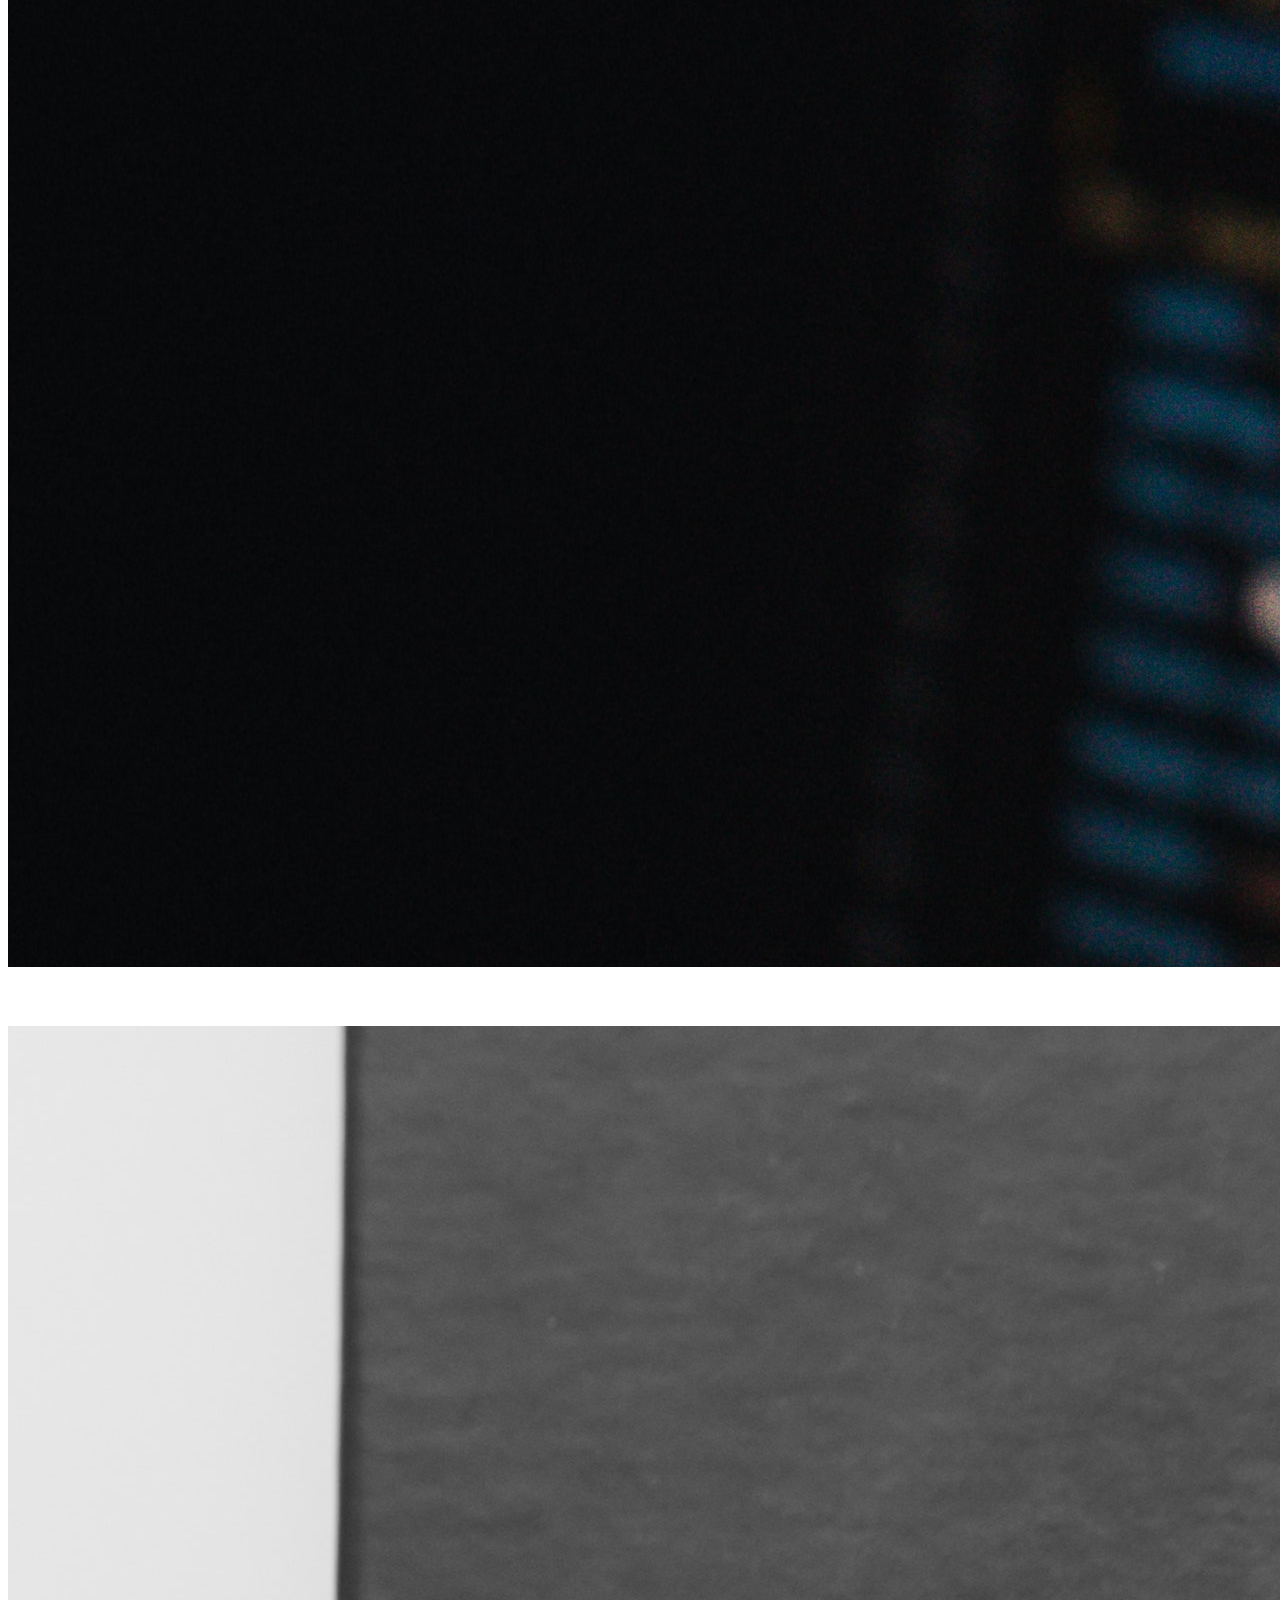
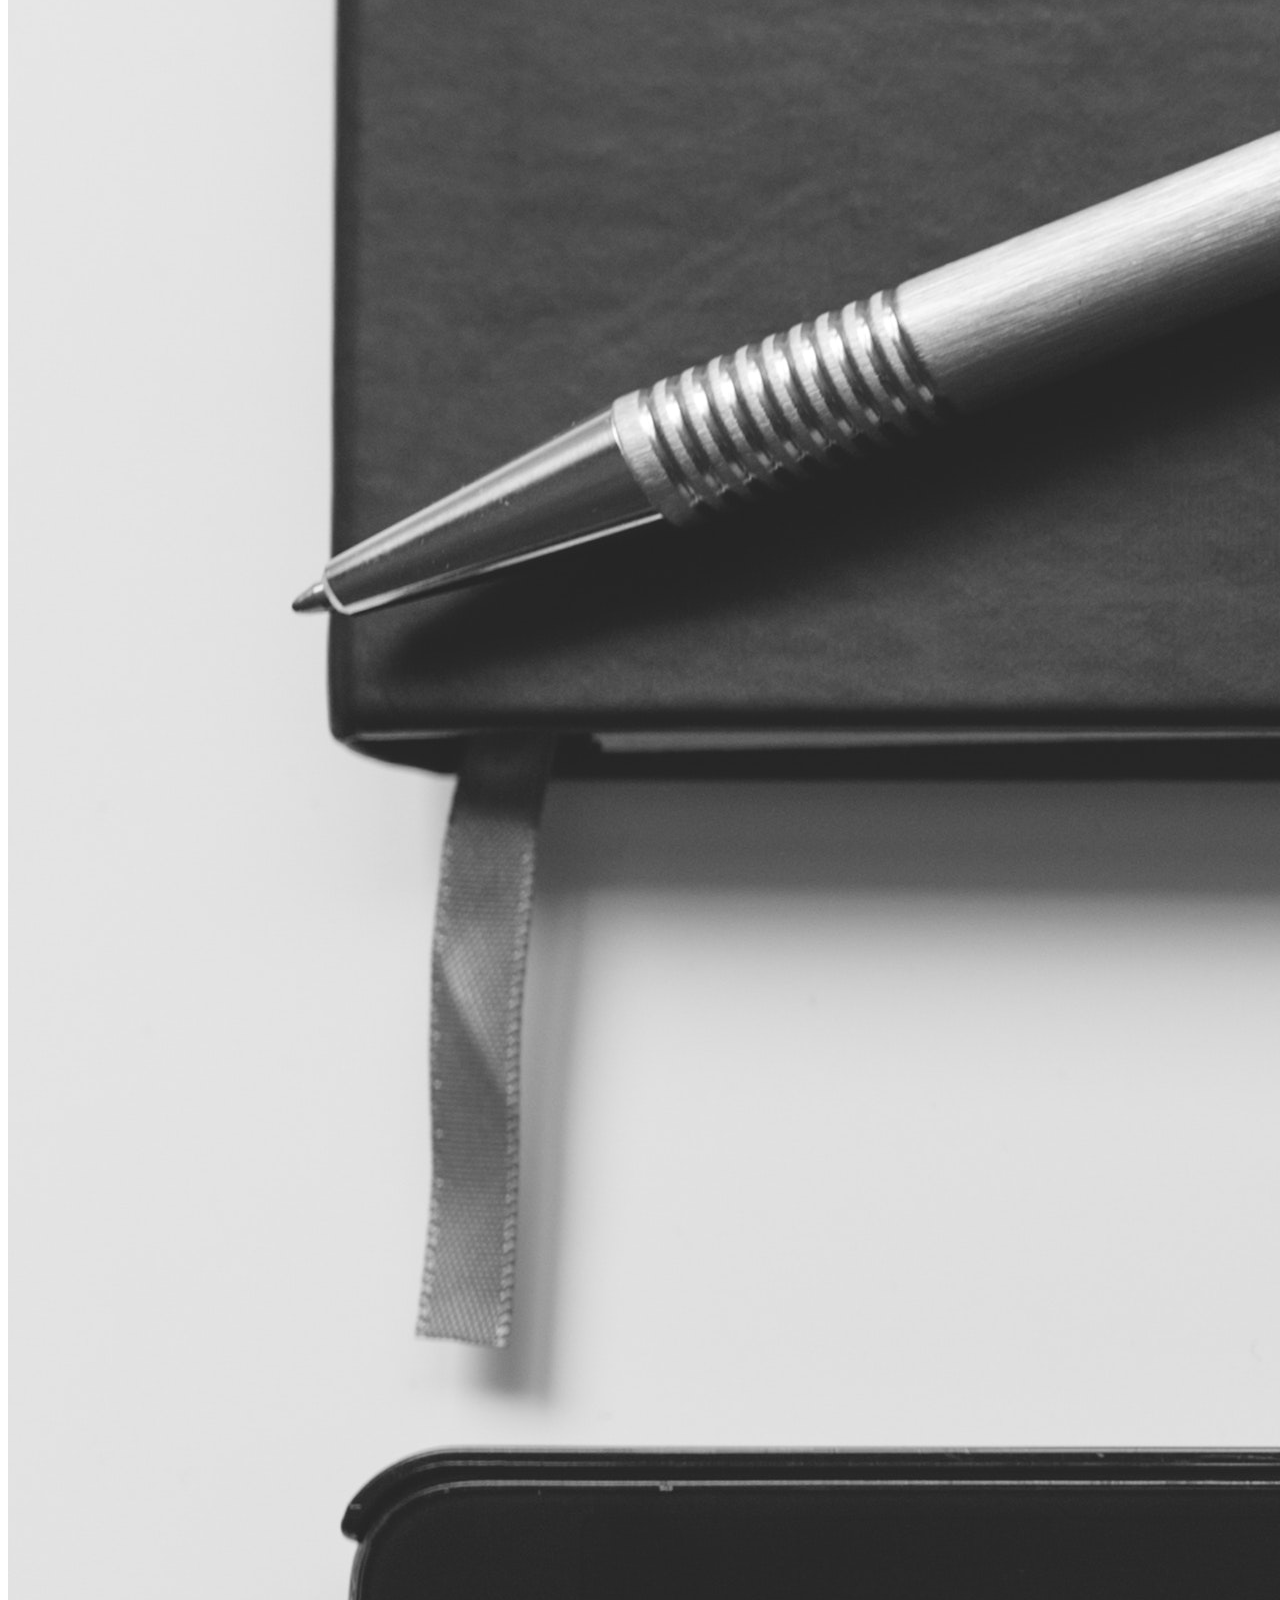
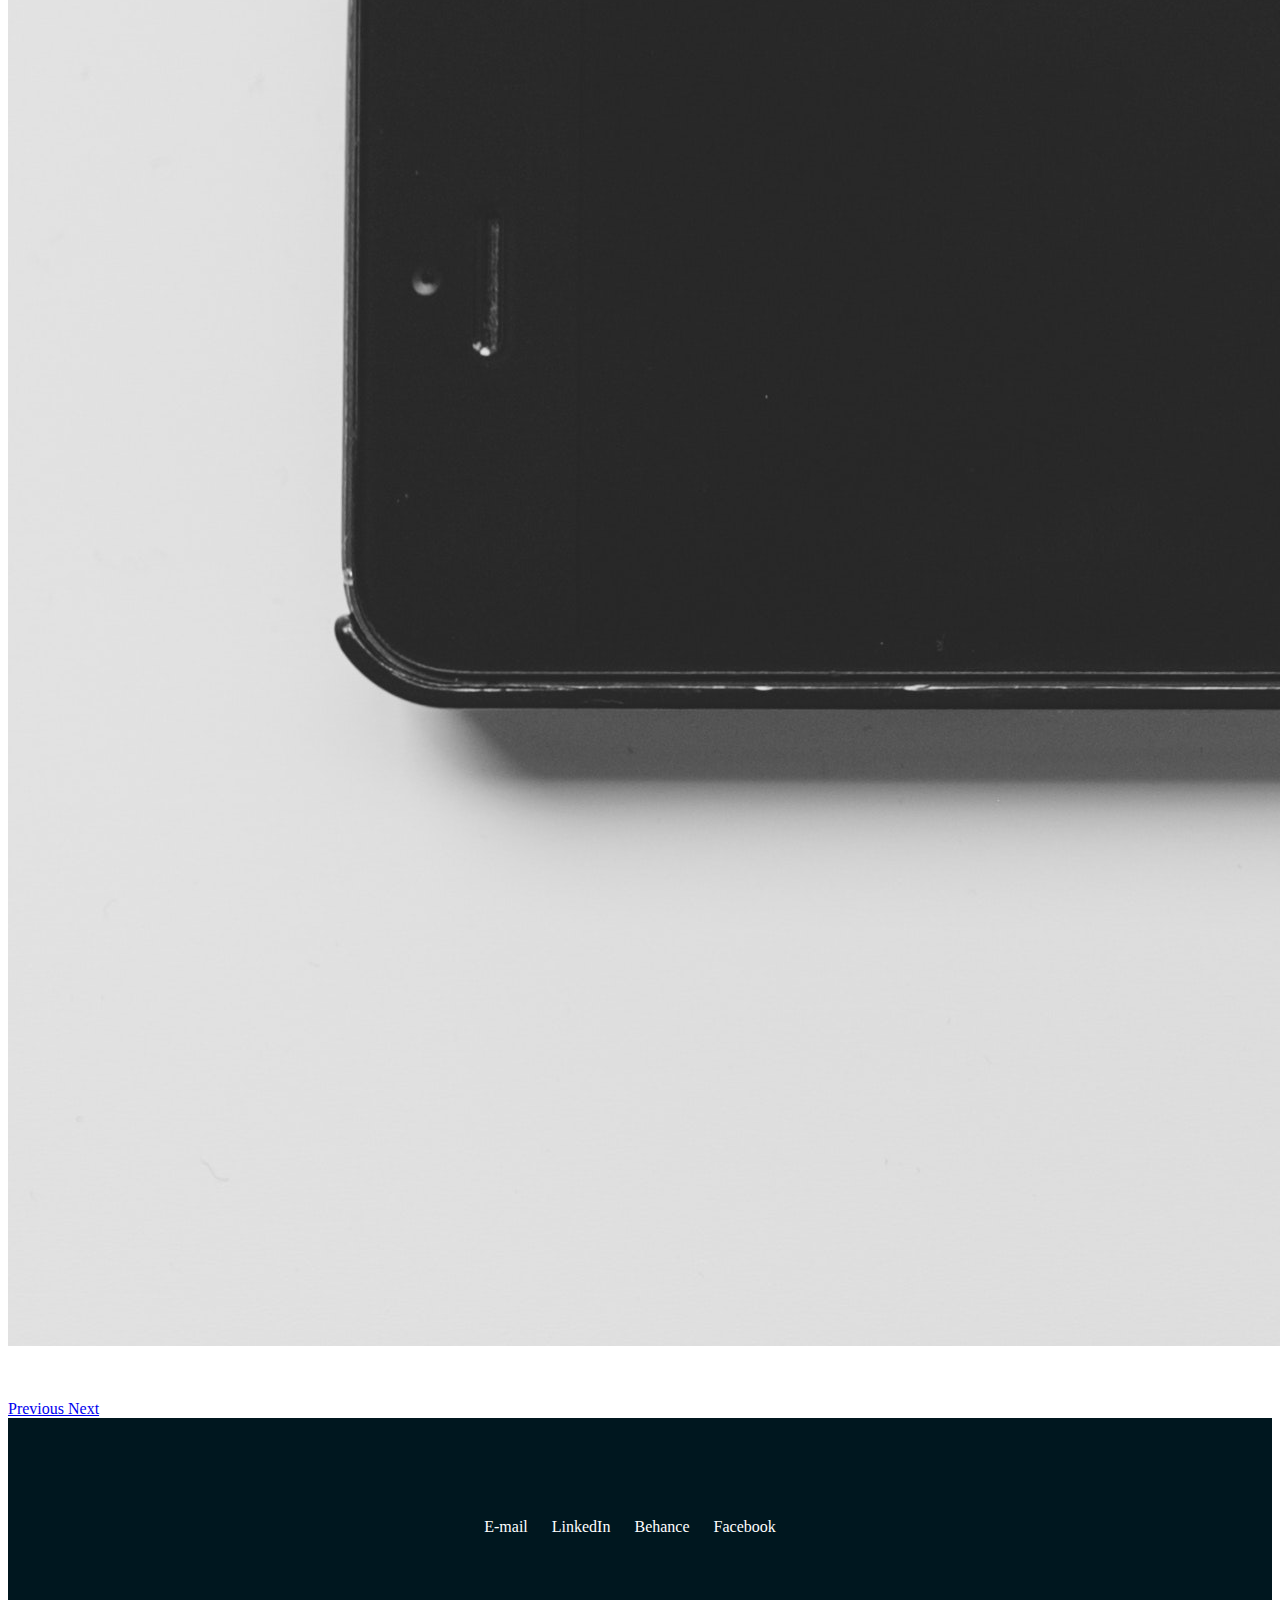
<file: Project_4/30dowd-project4-part2/index.html>
<!DOCTYPE html>
<html lang="en">
  <head>
    <!-- Required meta tags -->
    <meta charset="utf-8">
    <meta name="viewport" content="width=device-width, initial-scale=1, shrink-to-fit=no">

    <!-- Bootstrap CSS -->
    <link rel="stylesheet" href="https://cdn.jsdelivr.net/npm/bootstrap@4.5.3/dist/css/bootstrap.min.css" integrity="sha384-TX8t27EcRE3e/ihU7zmQxVncDAy5uIKz4rEkgIXeMed4M0jlfIDPvg6uqKI2xXr2" crossorigin="anonymous">
    <link rel="stylesheet" href="https://cdnjs.cloudflare.com/ajax/libs/font-awesome/5.15.2/css/all.min.css" integrity="sha512-HK5fgLBL+xu6dm/Ii3z4xhlSUyZgTT9tuc/hSrtw6uzJOvgRr2a9jyxxT1ely+B+xFAmJKVSTbpM/CuL7qxO8w==" crossorigin="anonymous" />

    <link rel="stylesheet" href="CSS/new.css">
    <title>Sharanyahmurali</title><a id="home"></a>
  </head>
  <body>
      <header>
          <nav class="navbar fixed-top navbar-expand-lg navbar-light bg-light">
             <a class="navbar-brand">Portfolio</a>
                <button class="navbar-toggler" type="button" data-toggle="collapse" data-target="#navbarSupportedContent" aria-controls="navbarSupportedContent" aria-expanded="false" aria-label="Toggle navigation">
                    <span class="navbar-toggler-icon pull-right"></span>
                </button>

                <div class="collapse navbar-collapse justify-content-end" id="navbarSupportedContent">
                    <ul class="navbar-nav">
                        <li class="nav-item d-flex justify-content-center">
                            <a class="nav-link" href="#about">About<span class="sr-only">(current)</span></a>
                        </li>
                        <li class="nav-item d-flex justify-content-center">
                            <a class="nav-link" href="#skills">Skills</a>
                        </li>
                        <li class="nav-item d-flex justify-content-center">
                            <a class="nav-link" href="#images">Images</a>
                        </li>
                        <li class="nav-item dropdown d-flex justify-content-center">
                            <a class="nav-link dropdown-toggle" href="#" id="navbarDropdown" role="button" data-toggle="dropdown" aria-haspopup="true" aria-expanded="false">
                            Get in touch!
                            </a>
                            <div class="dropdown-menu" aria-labelledby="navbarDropdown">
                                <a class="dropdown-item" href="#collab">Collaborations</a>
                                <a class="dropdown-item" href="#links">E-mail</a>
                                <a class="dropdown-item" href="#links">LinkedIn</a>
                                <a class="dropdown-item" href="#links">Behance</a>
                                <a class="dropdown-item" href="#links">Facebook</a>
                            </div>
                        </li>
                    </ul>
                </div>
            </nav>
        </header>
        <main>
            <div class="container-fluid container1">
                <div class="row text-center">
                    <div class="col-md-3">
                        <img class="profilepic" class="img-fluid" src="images/me.jpg" alt="Portfolio-profile-picture">
                    </div>
                    <div class="col-md-9 text-center">
                        <h1 >Hey, I'm <span>Sharanya</span> Hebbur Murali!</h1><div class="tinytext"><p>Welcome to my portfolio, it's great to see you.</p></div>
                    </div>
                </div></a><a id="about"></a>
            </div>
            <div class=" container-fluid container2 shadow mb-5">
                <p>I'm currently an Information Science and Engineering student from CMR Institute of Technology, Bangalore. Right now, I'm deeply invested in developing an eye for design and trying my hand at web design.</p>
                <p>
                Along with web design, I'm excited to delve into the world of UI/UX design. I love to learn and I'm always looking for new oppurtunities to do so!</p>
                <p>Oh and hey, I also sing.</p><a id="skills">
            </div>
            <div class="container-fluid container3">
                <table class="table">
                    <thead>
                      <tr>
                        <th scope="col">#</th>
                        <th scope="col">Technical Skills</th>
                        <th scope="col">Soft Skills</th>
                        <th scope="col">Other Interests</th>
                      </tr>
                    </thead>
                    <tbody>
                      <tr>
                        <th scope="row">1</th>
                        <td>HTML</td>
                        <td>Volunteer Management</td>
                        <td>Adobe Illustrator</td>
                      </tr>
                      <tr>
                        <th scope="row">2</th>
                        <td>CSS</td>
                        <td>Organizational Skills</td>
                        <td>Figma</td>
                      </tr>
                      <tr>
                        <th scope="row">3</th>
                        <td>JavaScript</td>
                        <td>Team Management</td>
                        <td>Video Editing</td>
                      </tr>
                      <tr>
                        <th scope="row">4</th>
                        <td>Python</td>
                        <td>Event Management</td>
                        <td>Mixing on Ableton Live</td>
                      </tr>
                    </tbody>
                  </table>
            </div><a id="collab"></a>
           <div align="center" class="container-fluid container4 shadow mb-5">
                <h5 class="text-light">To collaborate, Fill in your details here and we can get in touch soon!</h5>
                <form onsubmit="event.preventDefault();onFormSubmit();">
                    <div class="form-group">
                        <input placeholder="First Name" type="text" class="form-control form-control-lg" id="fname">
                    </div>
                    <div class="form-group">
                        <input placeholder="Last Name" type="text" class="form-control form-control-lg" id="lname">
                    </div>
                    <div class="form-group">
                        <input placeholder="Email address" type="email" class="form-control form-control-lg" id="email" aria-describedby="emailHelp">
                    </div>
                    <div class="form-group">
                        <input placeholder="Contact Number" type="tel" class="form-control form-control-lg" id="contact">
                    </div>
                    <button type="submit" class="btn btn-outline-light"  id="submit" value="Submit" >submit</button>
                </form>
                <!--<table id=display>
                  <tr>
                    <th>First Name</th>
                    <th>Last Name</th>
                    <th>E-mail</th>
                    <th>Contact</th>
                  </tr>
                </table>-->
                <div style="overflow-x:auto;">
                  <table class="table" id="display">
                    <thead>
                      <tr>
                        <th scope="col">First Name</th>
                        <th scope="col">Last Name</th>
                        <th scope="col">Email</th>
                        <th scope="col">Contact</th>
                        <th scope="col"></th>
                      </tr>
                    </thead>
                    <tbody class="dynamicrows">
                    </tbody>
                  </table>
                </div>
                <!--<div class="Rtable Rtable--4cols" id="display">

                  <div style="order:1;" class="Rtable-cell"><h3>First Name</h3></div>
                  <div style="order:1;" class="Rtable-cell"><h3>Last Name</h3></div>
                  <div style="order:1;" class="Rtable-cell"><h3>Email</h3></div>
                  <div style="order:1;" class="Rtable-cell"><h3>Contact Number</h3></div>
                
                </div>-->
              </div>
          <div class="container-fluid container5"><a id="images"></a>
              <div id="carouselInterval" class="carousel slide h-25 w-100" data-ride="carousel">
                    <div class="carousel-inner">
                      <div class="carousel-item active" data-interval="10000">
                        <img src="images/nothing.jpg" class="d-block w-100" alt="neon-sign">
                      </div>
                      <div class="carousel-item" data-interval="2000">
                        <img src="images/code.jpg" class="d-block w-100" alt="css-file">
                      </div>
                      <div class="carousel-item">
                        <img src="images/desk.jpg" class="d-block w-100" alt="organized-desk">
                      </div>
                    </div>
                    <a class="carousel-control-prev" href="#carouselInterval" role="button" data-slide="prev">
                      <span class="carousel-control-prev-icon" aria-hidden="true"></span>
                      <span class="sr-only">Previous</span>
                    </a>
                    <a class="carousel-control-next" href="#carouselInterval" role="button" data-slide="next">
                      <span class="carousel-control-next-icon" aria-hidden="true"></span>
                      <span class="sr-only">Next</span>
                    </a>
              </div> 
          </div>
        </main>
        <footer>
            <div class="container-fluid container6">
                <nav>
                    <a href="#">E-mail</a>
                    <a href="#">LinkedIn</a>
                    <a href="#">Behance</a>
                    <a href="#">Facebook</a><a id="links"></a>
                </nav>
            </div>
        </footer>
            
        
        <!-- Optional JavaScript; choose one of the two! -->

        <!-- Option 1: jQuery and Bootstrap Bundle (includes Popper) -->
        <script src="https://code.jquery.com/jquery-3.5.1.slim.min.js" integrity="sha384-DfXdz2htPH0lsSSs5nCTpuj/zy4C+OGpamoFVy38MVBnE+IbbVYUew+OrCXaRkfj" crossorigin="anonymous"></script>
        <script src="https://cdn.jsdelivr.net/npm/bootstrap@4.5.3/dist/js/bootstrap.bundle.min.js" integrity="sha384-ho+j7jyWK8fNQe+A12Hb8AhRq26LrZ/JpcUGGOn+Y7RsweNrtN/tE3MoK7ZeZDyx" crossorigin="anonymous"></script>

        <!-- Option 2: jQuery, Popper.js, and Bootstrap JS
        <script src="https://code.jquery.com/jquery-3.5.1.slim.min.js" integrity="sha384-DfXdz2htPH0lsSSs5nCTpuj/zy4C+OGpamoFVy38MVBnE+IbbVYUew+OrCXaRkfj" crossorigin="anonymous"></script>
        <script src="https://cdn.jsdelivr.net/npm/popper.js@1.16.1/dist/umd/popper.min.js" integrity="sha384-9/reFTGAW83EW2RDu2S0VKaIzap3H66lZH81PoYlFhbGU+6BZp6G7niu735Sk7lN" crossorigin="anonymous"></script>
        <script src="https://cdn.jsdelivr.net/npm/bootstrap@4.5.3/dist/js/bootstrap.min.js" integrity="sha384-w1Q4orYjBQndcko6MimVbzY0tgp4pWB4lZ7lr30WKz0vr/aWKhXdBNmNb5D92v7s" crossorigin="anonymous"></script>
        -->

        <script src="portfolio.js"></script>
  </body>
</html>
</file>
<file: Project_2/30dowdCSS/CSS/index.css>
html{
    background-color: FFFFFF;
    font-family: 'Red Hat Display', sans-serif;
}
/*header*/
header{
    background-color: white;
    padding-top: 25px;
    padding-bottom: 25px;
    padding-left: 50px;
    font-size: 130%;
}
.butt{
    text-align: end;
    float: right;
    font-weight: bold;
}

header a{
    text-decoration: none;
    color:lightslategray;
    padding-right:50px;
}
header a:hover{
    color:#00171F;
}
.container1{
    display: flex; 
    align-items: center;
    margin: 50px 50px;
    padding: 30px 220px;
}
.container1 img{
    width:200px;
    height: 200px;
    border-radius: 50%;
}
.container1 h1{
    padding-top: 0px;
    padding-left: 10px;
    margin-bottom: 0;
    font-size: 300%;
    margin-top: 0;
}
.container1 h1 span{
    color: #00A8E8 ;
}
.container2{
    padding-top: 70px;
    padding-bottom: 70px;
    background-color: #003459;
}
.container2 p{
    padding-left: 100px;
    padding-right: 100px;
    font-size: 150%;
    color: white;
}
.container3{
    background-color: white;
    padding-top: 50px;
    padding-bottom: 50px;
    margin: 50px 50px;
    padding-left: 150px;
    padding-right: 150px;

}
.container3 table{
    font-size: 130%;
    color: #00171F;
}
table{
    width: 100%;
}
table th,
table td{
    padding: 20px;
    vertical-align: top;
}
th{
    text-align: left;
    
}
td{
    height: 20px;
    text-align: left;
}
.techskl{
    width: 40%;
}
.softskl{
    width: 40%;
}
.otherskl{
    width: 30%;
}

.container4{
    background-color: #003459;
    padding: 50px 50px;
}
.container4 p{
    font-size: 150%;
    color: white;
}
input, button{
    font-family: 'Red Hat Display', sans-serif;
    font-size: 120%;
}
form a{
    color:#003459;
}
input[type="email"],
input[type="tel"],
input[type="text"],
select
{
    width: 50%;
    display: block;
    box-sizing: border-box;
    padding: 10px 10px;
    height: 60px;
    border: 1px solid lightgrey;
    outline: none;
    margin-top: 20px;
    margin-bottom: 20px;
}
input[type="email"]:focus,
input[type="tel"]:focus,
input[type="text"]:focus
{
    border: 1px solid #cac0cf;
    box-shadow: inset 2px 2px 2px rgba(0, 0, 0, 0.50);
}
button{
    width: 25%;
    display: block;
    box-sizing: border-box;
    background-color:white;
    color: #003459;
    padding: 10px 0px;
    border: 3px solid #003459;
    border-radius: 3px;
    margin-bottom: 10px;
    outline: none;
}
button:hover,
button:focus{
    background-color: #003459;
    border: 3px solid #ffffff ;
    color: white;
}



footer{
    background-color: #00171F;
    color: white;
    padding-top:100px;
    padding-bottom: 100px;
    text-align: center;
}
footer a{
    text-decoration: none;
    color: white;
    padding-right:20px;
}
footer a:hover{
    color: lightslategray;
}
</file>
<file: Project_3/30dowd-project3/CSS/new.css>
.navbar a{
    color:lightslategray;
    padding-right:50px;
}
.navbar a:hover{
    color:#00171F;
}
.container1{
    padding: 100px 40px 50px 40px;
}
.container1 img{
    width:300px;
    height: 300px;
    border-radius: 50%;
    margin-top: 0px;
    margin-bottom: 0;
    align-items: center;
}
.container1 h1{
    font-size: 450%;
    padding-top: 50px;
    padding-right: 10px;
}
.container1 h1 span{
    color: #00A8E8 ;
}
.tinytext{
    font-size: 150%;
    color: black;
    padding-top: 20px;
}
.container2{
    padding-top: 80px;
    padding-bottom: 80px;
    background-color: #003459;
}
.container2 p{
    padding-left: 50px;
    padding-right: 50px;
    font-size: 150%;
    color: white;
}
.container3
{
    margin:100px 0;
    background-color: white;
}
th, td{
    text-align: center;
}
.container4{
    background-color: #003459;
    padding: 50px 50px;
}
.container4 h5{
    text-align: center;
    padding-bottom: 20px;
}
.container4 form{
    max-width: 50%;
    align-items: center;
}
.container4 a{
    color:#003459 ;
}
.form-group{
    padding-top: 20px;
}
.container4 button{
    margin-top: 20px;
}
.container5 img{
    margin: 5px 0 50px 0;
}
footer{
    background-color: #00171F;
    color: white;
    padding-top:100px;
    padding-bottom: 100px;
    text-align: center;
}
footer a{
    text-decoration: none;
    color: white;
    padding-right:20px;
}
#links{
    padding-right: 0;
}
footer a:hover{
    color: lightslategray;
}
</file>
<file: Project_4/30dowd-project4-part1/to-do.css>
*{ 
    margin: 0;
    padding: 0;
    box-sizing: border-box;
}/*removes browser's default styling*/

body{
    background-color: #c6c7c1;
    background-position: center;
    background-size: cover;
    color: white;
    font-family: 'Red Hat Display', sans-serif;
    min-height: 100vh;
}

header{
    font-size: 1.5rem;
    padding-top: 40px;
    padding-bottom: 30px;
    min-height: 20vh;
}


header,form{
    display: flex;
    justify-content: center;
    align-content: center;
}

form input, form button{
    padding: 0.5rem;
    font-size: 2rem;
    border:none;
    background: white;
}

form button{
    color: white;
    background:  #5F6057;
    cursor: pointer;
    transition: all 0.3s ease;
    padding: 0.5rem;
}

form button:hover{
    background-color: white;
    color: #5F6057;
}

.todo-container{
    display: flex;
    justify-content: center;
    align-items: center;
    margin-top: 30px;
}
.todo-list{
    min-width: 25%;
    list-style: none;
}
.todo{
    margin: 0.5rem;
    background: white;
    color: black;
    font-size: 2rem;
    display: flex;
    justify-content: space-between;
    align-items: center;
    transition: all 0.5s ease;

}
.todo li{
    flex: 1;
}
.trash-btn,
.complete-btn{
    border: none;
    padding: 1rem;
    cursor: pointer;
    font-size: 1rem;
}
.complete-btn{
    background-color:white;
}
.complete-btn:hover{
    background-color:#4A543B;
    color: white;
}
.trash-btn{
    background-color: white;
}
.trash-btn:hover{
    background-color:#86080A;
    color: white;
}
.todo-item{
    padding: 0rem 0.5rem;
}

.fa-trash, .fa-check{
    pointer-events: none ;
}
.completed{
    text-decoration: line-through;
    opacity: 0.5;
}
</file>
<file: Project_4/30dowd-project4-part2/CSS/new.css>
.navbar a{
    color:lightslategray;
    padding-right:50px;
}
.navbar a:hover{
    color:#00171F;
}
.container1{
    margin-top: 160px;
    margin-bottom: 190px;
    padding: 100px 40px 50px 40px;
}
.container1 img{
    width:300px;
    height: 300px;
    border-radius: 50%;
    margin-top: 0px;
    margin-bottom: 0;
    align-items: center;
}
.container1 h1{
    font-size: 450%;
    padding-top: 50px;
    padding-right: 10px;
}
.container1 h1 span{
    color: #00A8E8 ;
}
.tinytext{
    font-size: 150%;
    color: black;
    padding-top: 20px;
}
.container2{
    padding-top: 100px;
    padding-bottom: 100px;
    background-color: #003459;
}
.container2 p{
    padding-left: 60px;
    padding-right: 60px;
    font-size: 180%;
    color: white;
}
.container3
{
    margin:150px 0;
    margin-bottom: 180px;
    background-color: white;
}
th, td{
    text-align: center;
    font-size: large;
}
.container4{
    background-color: #003459;
    padding: 100px 50px;
    padding-bottom: 150px;

}
.container4 h5{
    margin-top: 50px;
    text-align: center;
    padding-bottom: 20px;
}
.container4 form{
    max-width: 50%;
    align-items: center;
}
.container4 a{
    color:#003459 ;
}
.container4 table{
    margin-top: 40px;
    color: white;
}
.container4 th,
.container4 td{
    padding: 10px 10px;
}
.dynamicrows td{
    animation: fadeInAnimation ease 3s; 
    animation-iteration-count: 1; 
    animation-fill-mode: forwards; 
}
@keyframes fadeInAnimation { 
    0% { 
        opacity: 0; 
    } 
    100% { 
        opacity: 1; 
    } 
} 
button.fas.fa-trash{
    padding-left: 7.5px;
    padding-right: 7.5px;
}
td button{
    background-color: #003459;
    color: white;
    border: solid 1px white;
    padding: 5px 5px;
    border-radius: 2px;
    margin-left: 5px;
    
}
td button:hover{
    background-color: white;
    color: #003459;

}
/*.Rtable-cell{
    margin-top: 20px;
    font-size: 75%;
    display: inline-flex;
    padding: 10px 50px;
    color: white;
}*/
.container5 img{
    margin: 5px 0 50px 0;
}
footer{
    background-color: #00171F;
    color: white;
    padding-top:100px;
    padding-bottom: 100px;
    text-align: center;
}
footer a{
    text-decoration: none;
    color: white;
    padding-right:20px;
}
#links{
    padding-right: 0;
}
footer a:hover{
    color: lightslategray;
}
</file>
